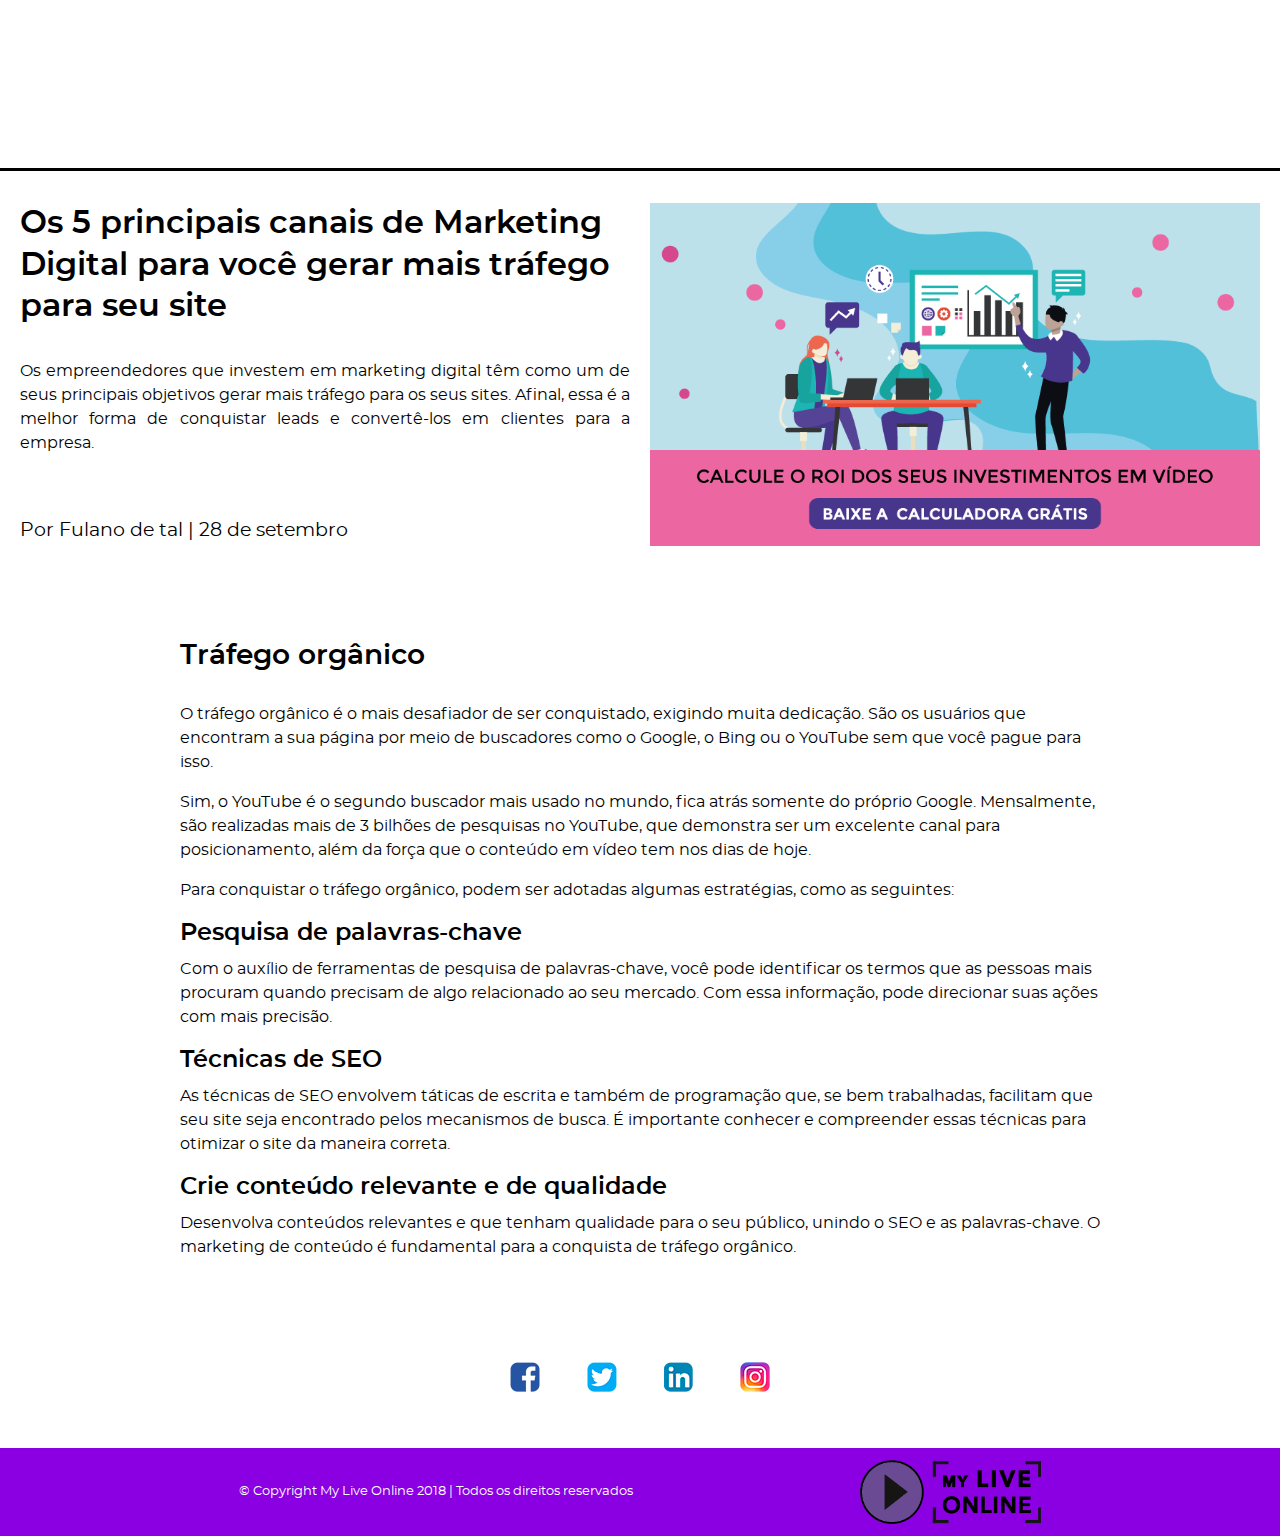
<file: post.html>
<!DOCTYPE html>
<html lang="pt-br">

<head>
  <meta charset="UTF-8">
  <meta name="viewport" content="width=device-width, initial-scale=1.0">
  <meta http-equiv="X-UA-Compatible" content="ie=edge">
  <title>Post do blog</title>
  <link rel="stylesheet" href="css/style.css">
  <link rel="shortcut icon" type="image/png" href="img/favicon.png">
<meta name="theme-color" content="#8a00e2">

  <!-- Facebook Pixel Code -->
  <script>

    !function(f,b,e,v,n,t,s)
    
    {if(f.fbq)return;n=f.fbq=function(){n.callMethod?
    
    n.callMethod.apply(n,arguments):n.queue.push(arguments)};
    
    if(!f._fbq)f._fbq=n;n.push=n;n.loaded=!0;n.version='2.0';
    
    n.queue=[];t=b.createElement(e);t.async=!0;
    
    t.src=v;s=b.getElementsByTagName(e)[0];
    
    s.parentNode.insertBefore(t,s)}(window,document,'script',
    
    'https://connect.facebook.net/en_US/fbevents.js');
    
    
    fbq('init', '306272146853650'); 
    
    fbq('track', 'PageView');
    
  </script>
  <noscript>
    
    <img height="1" width="1" 
    
    src="https://www.facebook.com/tr?id=306272146853650&ev=PageView
    
    &noscript=1"/>
    
  </noscript>
  <!-- End Facebook Pixel Code -->

</head>

<body>
  <header class="header">
    <div class="container">
      <div class="header-content">
          <div class="area-logo">
              <h1>
                <a href="http://myliveonline.com.br/"><svg id="logo" class="logo" xmlns="http://www.w3.org/2000/svg" viewBox="0 0 563.23 197.77">
                  <title>My Live Online</title>
                  <g id="purple-circle">
                    <circle cx="98.89" cy="98.89" r="95.89" fill="#fff" stroke="#222220" stroke-miterlimit="10" stroke-width="6"/>
                    <polygon points="77.08 44.18 147.69 98.15 77.08 153.59 77.08 44.18" fill="#fff" stroke="#222220" stroke-miterlimit="10"/>
                  </g>
                  <g id="text">
                    <path id="letra-m" d="M259.44,49.14h8.94l8.35,22.91h.14l8.26-22.91h9V81.39h-5.67V55.47h-.09l-9.77,25.92h-4L265,55.47h-.09V81.39h-5.44Z" fill="#222220" stroke="#222220" stroke-miterlimit="10" stroke-width="4"/>
                    <path id="letra-y" d="M315.78,67.41,303.7,49.14h7l8.09,13.58L327,49.14h6.63L321.5,67.41v14h-5.72Z" fill="#222220" stroke="#222220" stroke-miterlimit="10" stroke-width="4"/>
                    <path id="letra-l-1" class="letra-l" d="M368.21,33.54h8.49V73.82H397v7.57H368.21Z" fill="#222220" stroke="#222220" stroke-miterlimit="10" stroke-width="4"/>
                    <path id="letra-i-1" class="letra-i" d="M412.74,33.54h8.49V81.39h-8.49Z" fill="#222220" stroke="#222220" stroke-miterlimit="10" stroke-width="4"/>
                    <path id="letra-v" d="M435.92,33.54h9.49l13.14,36.83h.27l13.27-36.83h9.16L462.12,81.39h-7.34Z" fill="#222220" stroke="#222220" stroke-miterlimit="10" stroke-width="4"/>
                    <path id="letra-e-1" class="letra-e" d="M495.94,33.54h31.6V41H504.43V53.14h21.89V60.3H504.43V73.82h24.32v7.57H495.94Z" fill="#222220" stroke="#222220" stroke-miterlimit="10" stroke-width="4"/>
                    <path id="letra-o" d="M309.79,138.51a26.32,26.32,0,0,1-1.92,10.17,24.14,24.14,0,0,1-5.29,8,23.79,23.79,0,0,1-8,5.2,28.27,28.27,0,0,1-20.17,0,23.33,23.33,0,0,1-13.24-13.18,28.5,28.5,0,0,1,0-20.41,23,23,0,0,1,5.25-7.91,24,24,0,0,1,8-5.11,28.85,28.85,0,0,1,20.17,0,23.88,23.88,0,0,1,8,5.11,23.24,23.24,0,0,1,5.29,7.91A26.46,26.46,0,0,1,309.79,138.51Zm-7.21,0a21.41,21.41,0,0,0-1.28-7.41,18.62,18.62,0,0,0-3.64-6.11,16.93,16.93,0,0,0-5.69-4.16,19.16,19.16,0,0,0-15,0,16.48,16.48,0,0,0-5.65,4.16,19.08,19.08,0,0,0-3.61,6.11,21.41,21.41,0,0,0-1.28,7.41,21.8,21.8,0,0,0,1.28,7.5,18.43,18.43,0,0,0,3.64,6.12,16.93,16.93,0,0,0,5.66,4.08,17.71,17.71,0,0,0,7.41,1.49,18.2,18.2,0,0,0,7.48-1.49,16.78,16.78,0,0,0,5.72-4.08A18.26,18.26,0,0,0,301.3,146,21.8,21.8,0,0,0,302.58,138.51Z" fill="#222220" stroke="#222220" stroke-miterlimit="10" stroke-width="4"/>
                    <path id="letra-n-1" class="letra-n" d="M357,152.9h.14V114.65h6.67V162.5H355.4l-25.2-39.07h-.13V162.5H323.4V114.65h8.69Z" fill="#222220" stroke="#222220" stroke-miterlimit="10" stroke-width="4"/>
                    <path id="letra-l-2" class="letra-l" d="M386.59,156.55h21.29v5.95h-28V114.65h6.67Z" fill="#222220" stroke="#222220" stroke-miterlimit="10" stroke-width="4"/>
                    <path id="letra-i-2" class="letra-i" d="M425.53,162.5h-6.67V114.65h6.67Z" fill="#222220" stroke="#222220" stroke-miterlimit="10" stroke-width="4"/>
                    <path id="letra-n-2" class="letra-n" d="M475.25,152.9h.13V114.65h6.67V162.5h-8.42l-25.2-39.07h-.13V162.5h-6.67V114.65h8.69Z" fill="#222220" stroke="#222220" stroke-miterlimit="10" stroke-width="4"/>
                    <path id="letra-e-2" class="letra-e" d="M504.82,156.55h24.93v5.95h-31.6V114.65h30.59v5.88H504.82v14.33h22.5v5.74h-22.5Z" fill="#222220" stroke="#222220" stroke-miterlimit="10" stroke-width="4"/>
                  </g>
                  <g id="corners">
                    <rect x="226.74" y="3" width="8.82" height="48.24" fill="#181713"/>
                    <rect x="246.68" y="-16.71" width="8.82" height="48.24" transform="translate(243.68 258.49) rotate(-90)" fill="#181713"/>
                    <rect x="534.7" y="-16.6" width="8.82" height="48.24" transform="translate(546.63 -531.59) rotate(90)" fill="#181713"/>
                    <rect x="554.41" y="3.34" width="8.82" height="48.24" fill="#181713"/>
                    <rect x="554.36" y="146.76" width="8.82" height="48.24" transform="translate(1117.54 341.76) rotate(180)" fill="#181713"/>
                    <rect x="534.42" y="166.47" width="8.82" height="48.24" transform="translate(729.42 -348.24) rotate(90)" fill="#181713"/>
                    <rect x="246.45" y="166.47" width="8.82" height="48.24" transform="translate(60.27 441.45) rotate(-90)" fill="#181713"/>
                    <rect x="226.74" y="146.54" width="8.82" height="48.24" transform="translate(462.3 341.31) rotate(180)" fill="#181713"/>
                  </g>
                </svg>

                <span class="alt-logo">MyLiveOnline</span>
                </a>
              </h1>
          </div>

      </div>
    </div>
  </header>

  <main class="main">
    <div class="container">
      <div class="area-destaque">
        <div class="area-destaque--texto">
          <h1 class="titulo">Os 5 principais canais de Marketing Digital para você gerar mais tráfego para seu site</h1>
          <p>Os empreendedores que investem em marketing digital têm como um de seus principais objetivos gerar mais
            tráfego para os seus sites. Afinal, essa é a melhor forma de conquistar leads e convertê-los em clientes
            para a empresa.</p>
          <p class="metadata">Por Fulano de tal | 28 de setembro</p>
        </div>

        <img class="area-destaque--img" src="img/img-planilha_853x479.png"
          alt="Descrição da imagem">
      </div>

      <div class="area-conteudo">
        <h2>Tráfego orgânico</h2>
        <p>O tráfego orgânico é o mais desafiador de ser conquistado, exigindo muita dedicação. São os usuários que
          encontram a sua página por meio de buscadores como o Google, o Bing ou o YouTube sem que você pague para
          isso.</p>
        <p>Sim, o YouTube é o segundo buscador mais usado no mundo, fica atrás somente do próprio Google. Mensalmente,
          são realizadas mais de 3 bilhões de pesquisas no YouTube, que demonstra ser um excelente canal para
          posicionamento, além da força que
          o conteúdo em vídeo tem nos dias de hoje.</p>
        <p>Para conquistar o tráfego orgânico, podem ser adotadas algumas estratégias, como as seguintes:</p>
        <h3>Pesquisa de palavras-chave</h3>
        <p>Com o auxílio de ferramentas de pesquisa de palavras-chave, você pode identificar os termos que as pessoas
          mais procuram quando precisam de algo relacionado ao seu mercado. Com essa informação, pode direcionar suas
          ações com mais precisão.</p>
        <h3>Técnicas de SEO</h3>
        <p>As técnicas de SEO envolvem táticas de escrita e também de programação que, se bem trabalhadas, facilitam
          que seu site seja encontrado pelos mecanismos de busca. É importante conhecer e compreender essas técnicas
          para otimizar o site da maneira
          correta.
        </p>
        <h3>Crie conteúdo relevante e de qualidade</h3>
        <p>Desenvolva conteúdos relevantes e que tenham qualidade para o seu público, unindo o SEO e as palavras-chave.
          O marketing de conteúdo é fundamental para a conquista de tráfego orgânico.</p>
      </div>

    </div>

  </main>

  <footer class="footer">
    <div class="container">

      <section class="footer-content">

        <div class="footer--social">
          <a href="https://www.facebook.com/myliveonline.oficial" title="Curta nossa página do Facebook" target="_blank"><img
              src="img/facebook-icon.png" alt="Ícone do Facebook"></a>
          <a href="" title="Nos siga no Twitter" target="_blank"><img src="img/twitter-icon.png" alt="Ícone do Twitter"></a>
          <a href="" title="Nos siga no LinkedIn" target="_blank"><img src="img/linkedin-icon.png" alt="Ícone do LinkedIn"></a>
          <a href="https://www.instagram.com/myliveonline/" title="Nos siga no Instagram" target="_blank"><img src="img/instagram-icon.png"
              alt="Ícone do Instagram"></a>
        </div>
      </section>
    </div>
    <div class="copyright">
      <p>&copy; Copyright My Live Online 2018 | Todos os direitos reservados</p>

      <img class="logo" src="img/logo-mylive.png" alt="Logo do MyLiveOnline">

    </div>
  </footer>

</body>
<!--- -->
</html>
</file>
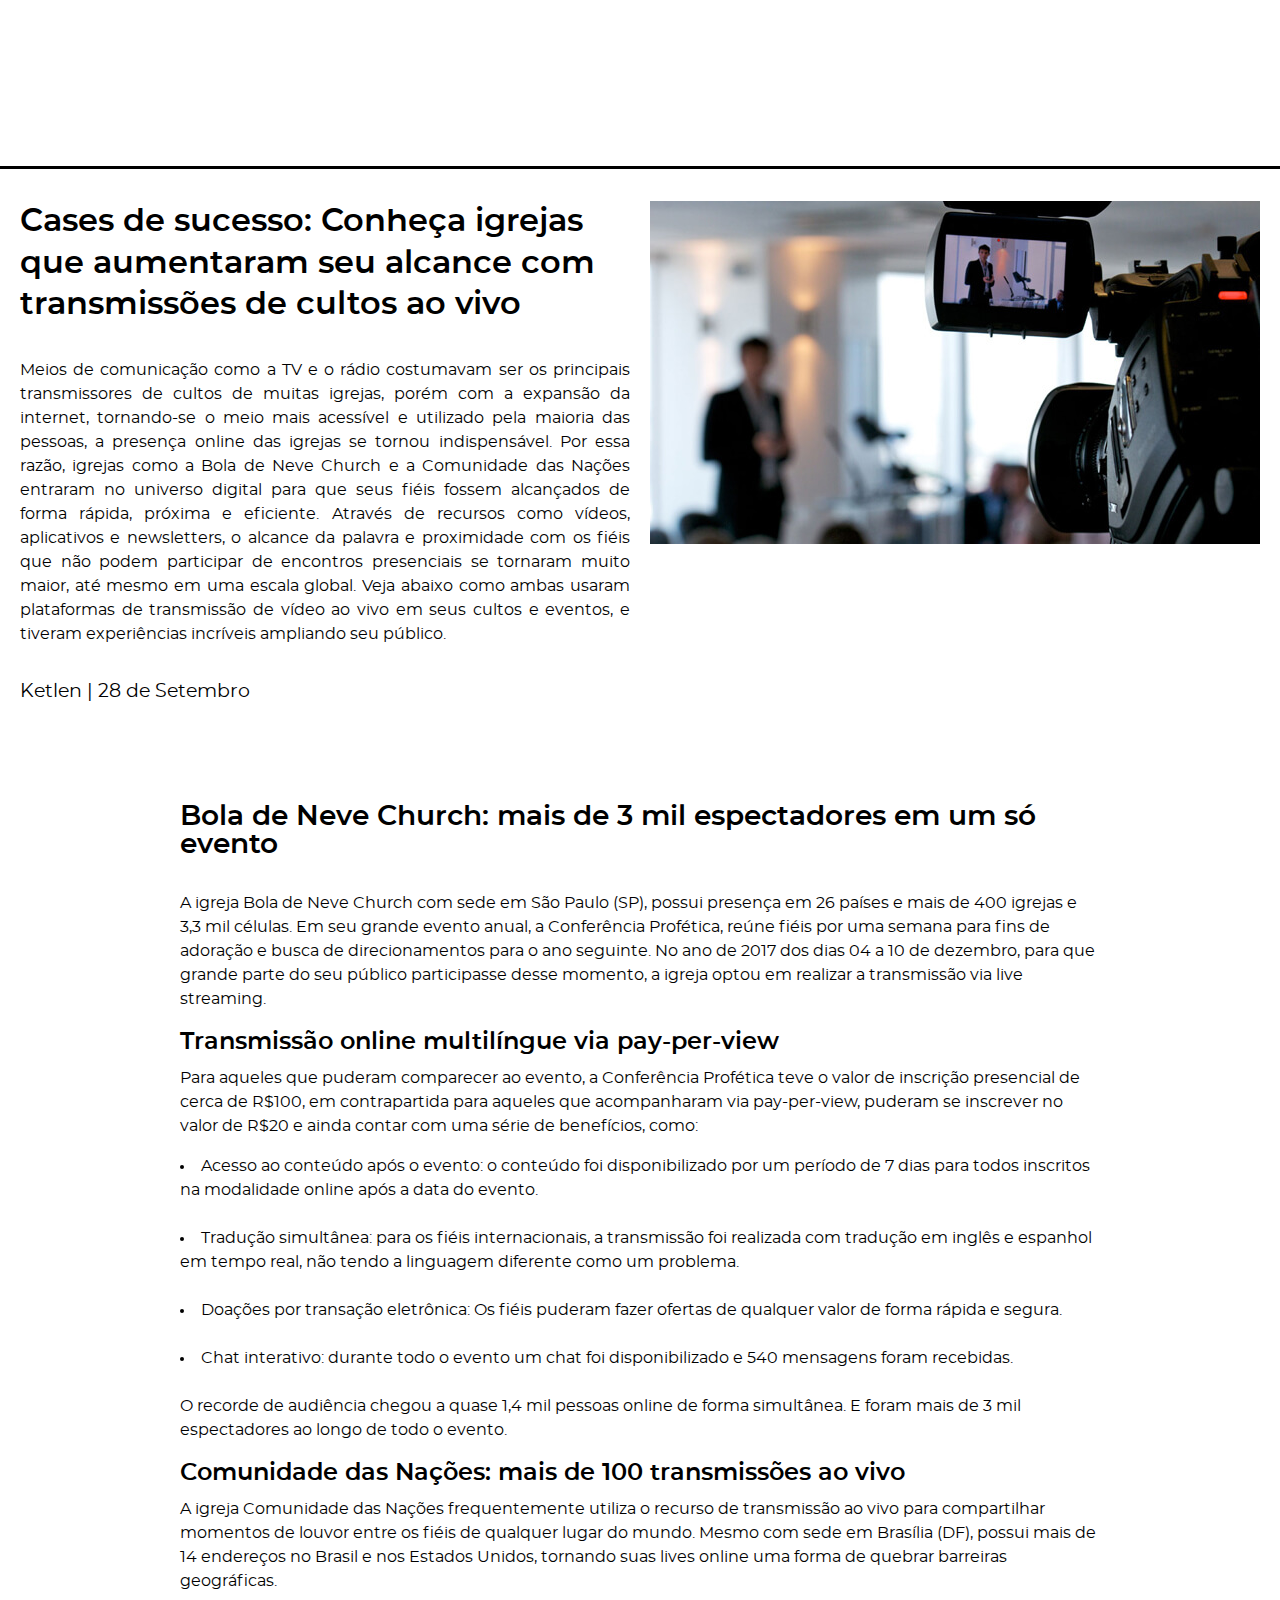
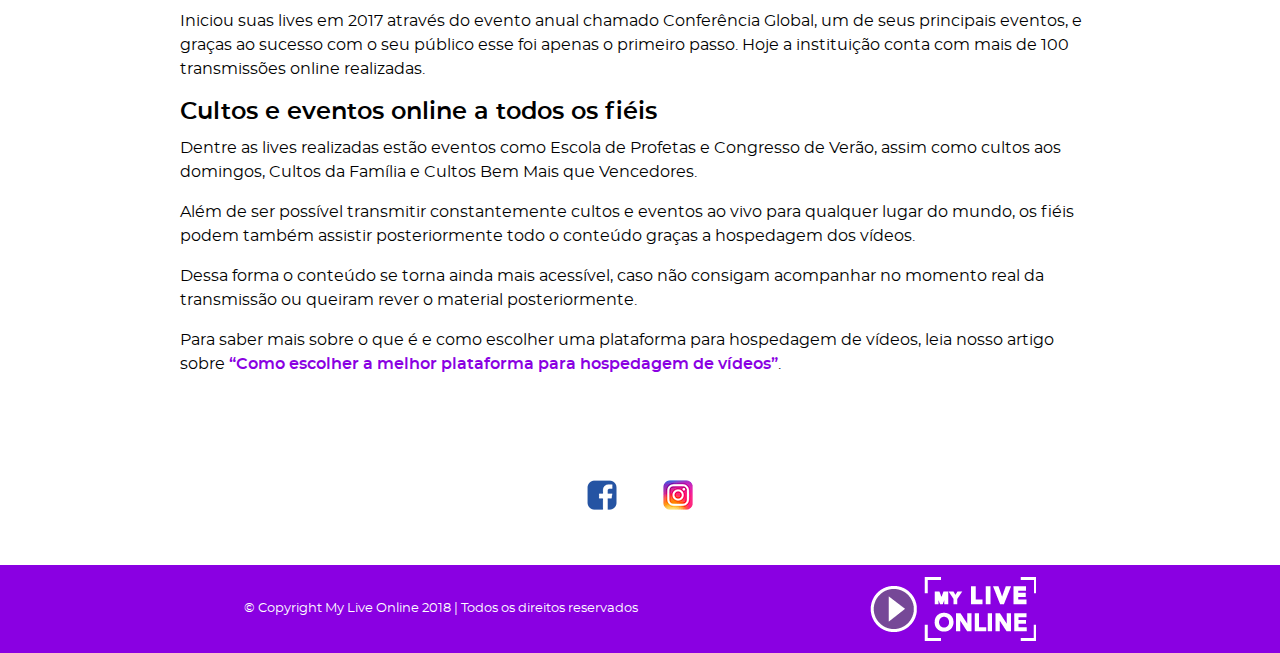
<file: post2.html>
<!DOCTYPE html>
<html lang="pt-br">

<head>
    <meta charset="UTF-8">
    <meta name="viewport" content="width=device-width, initial-scale=1.0">
    <meta http-equiv="X-UA-Compatible" content="ie=edge">
    <title>Cases de sucesso: Conheça igrejas que aumentaram seu alcance com transmissões de cultos ao vivo | MyLiveOnline</title>
    <link rel="stylesheet" href="css/style.css">
    <link rel="shortcut icon" type="image/png" href="img/favicon.png">
    <meta name="theme-color" content="#8a00e2">

    <meta property="og:url" content="http://myliveonline.com.br/post2.html" />
    <meta property="og:type" content="article" />
    <meta property="og:title" content="Cases de sucesso: Conheça igrejas que aumentaram seu alcance com transmissões de cultos ao vivo" />
    <meta property="og:description" content="Meios de comunicação como a TV e o rádio costumavam ser os principais transmissores de cultos de muitas igrejas, porém com a expansão da internet, tornando-se o meio mais acessível e utilizado pela maioria das pessoas, a presença online das igrejas se tornou indispensável." />
    <meta property="og:image" content="http://myliveonline.com.br/img/post2.jpg" />
    <meta property="og:locale" content="pt_BR" />

    <!-- Facebook Pixel Code -->
    <script>
        !function(f,b,e,v,n,t,s)
        {if(f.fbq)return;n=f.fbq=function(){n.callMethod?
        n.callMethod.apply(n,arguments):n.queue.push(arguments)};
        if(!f._fbq)f._fbq=n;n.push=n;n.loaded=!0;n.version='2.0';
        n.queue=[];t=b.createElement(e);t.async=!0;
        t.src=v;s=b.getElementsByTagName(e)[0];
        s.parentNode.insertBefore(t,s)}(window,document,'script',
        'https://connect.facebook.net/en_US/fbevents.js');
        fbq('init', '306272146853650');
        fbq('track', 'PageView');
    </script>
    <noscript>
        <img height="1" width="1"
        src="https://www.facebook.com/tr?id=306272146853650&ev=PageView
        &noscript=1"/>
    </noscript>
    <!-- End Facebook Pixel Code -->
</head>

<body>
    <header class="header">
        <div class="container">
            <div class="header-content">
                    <div class="area-logo">
                            <h2>
                              <a href="http://myliveonline.com.br/">
                                <svg id="logo" class="logo" xmlns="http://www.w3.org/2000/svg" viewBox="0 0 563.23 197.77">
                                <title>My Live Online</title>
                                <g id="purple-circle">
                                  <circle cx="98.89" cy="98.89" r="95.89" fill="#fff" stroke="#222220" stroke-miterlimit="10" stroke-width="6"/>
                                  <polygon points="77.08 44.18 147.69 98.15 77.08 153.59 77.08 44.18" fill="#fff" stroke="#222220" stroke-miterlimit="10"/>
                                </g>
                                <g id="text">
                                  <path id="letra-m" d="M259.44,49.14h8.94l8.35,22.91h.14l8.26-22.91h9V81.39h-5.67V55.47h-.09l-9.77,25.92h-4L265,55.47h-.09V81.39h-5.44Z" fill="#222220" stroke="#222220" stroke-miterlimit="10" stroke-width="4"/>
                                  <path id="letra-y" d="M315.78,67.41,303.7,49.14h7l8.09,13.58L327,49.14h6.63L321.5,67.41v14h-5.72Z" fill="#222220" stroke="#222220" stroke-miterlimit="10" stroke-width="4"/>
                                  <path id="letra-l-1" class="letra-l" d="M368.21,33.54h8.49V73.82H397v7.57H368.21Z" fill="#222220" stroke="#222220" stroke-miterlimit="10" stroke-width="4"/>
                                  <path id="letra-i-1" class="letra-i" d="M412.74,33.54h8.49V81.39h-8.49Z" fill="#222220" stroke="#222220" stroke-miterlimit="10" stroke-width="4"/>
                                  <path id="letra-v" d="M435.92,33.54h9.49l13.14,36.83h.27l13.27-36.83h9.16L462.12,81.39h-7.34Z" fill="#222220" stroke="#222220" stroke-miterlimit="10" stroke-width="4"/>
                                  <path id="letra-e-1" class="letra-e" d="M495.94,33.54h31.6V41H504.43V53.14h21.89V60.3H504.43V73.82h24.32v7.57H495.94Z" fill="#222220" stroke="#222220" stroke-miterlimit="10" stroke-width="4"/>
                                  <path id="letra-o" d="M309.79,138.51a26.32,26.32,0,0,1-1.92,10.17,24.14,24.14,0,0,1-5.29,8,23.79,23.79,0,0,1-8,5.2,28.27,28.27,0,0,1-20.17,0,23.33,23.33,0,0,1-13.24-13.18,28.5,28.5,0,0,1,0-20.41,23,23,0,0,1,5.25-7.91,24,24,0,0,1,8-5.11,28.85,28.85,0,0,1,20.17,0,23.88,23.88,0,0,1,8,5.11,23.24,23.24,0,0,1,5.29,7.91A26.46,26.46,0,0,1,309.79,138.51Zm-7.21,0a21.41,21.41,0,0,0-1.28-7.41,18.62,18.62,0,0,0-3.64-6.11,16.93,16.93,0,0,0-5.69-4.16,19.16,19.16,0,0,0-15,0,16.48,16.48,0,0,0-5.65,4.16,19.08,19.08,0,0,0-3.61,6.11,21.41,21.41,0,0,0-1.28,7.41,21.8,21.8,0,0,0,1.28,7.5,18.43,18.43,0,0,0,3.64,6.12,16.93,16.93,0,0,0,5.66,4.08,17.71,17.71,0,0,0,7.41,1.49,18.2,18.2,0,0,0,7.48-1.49,16.78,16.78,0,0,0,5.72-4.08A18.26,18.26,0,0,0,301.3,146,21.8,21.8,0,0,0,302.58,138.51Z" fill="#222220" stroke="#222220" stroke-miterlimit="10" stroke-width="4"/>
                                  <path id="letra-n-1" class="letra-n" d="M357,152.9h.14V114.65h6.67V162.5H355.4l-25.2-39.07h-.13V162.5H323.4V114.65h8.69Z" fill="#222220" stroke="#222220" stroke-miterlimit="10" stroke-width="4"/>
                                  <path id="letra-l-2" class="letra-l" d="M386.59,156.55h21.29v5.95h-28V114.65h6.67Z" fill="#222220" stroke="#222220" stroke-miterlimit="10" stroke-width="4"/>
                                  <path id="letra-i-2" class="letra-i" d="M425.53,162.5h-6.67V114.65h6.67Z" fill="#222220" stroke="#222220" stroke-miterlimit="10" stroke-width="4"/>
                                  <path id="letra-n-2" class="letra-n" d="M475.25,152.9h.13V114.65h6.67V162.5h-8.42l-25.2-39.07h-.13V162.5h-6.67V114.65h8.69Z" fill="#222220" stroke="#222220" stroke-miterlimit="10" stroke-width="4"/>
                                  <path id="letra-e-2" class="letra-e" d="M504.82,156.55h24.93v5.95h-31.6V114.65h30.59v5.88H504.82v14.33h22.5v5.74h-22.5Z" fill="#222220" stroke="#222220" stroke-miterlimit="10" stroke-width="4"/>
                                </g>
                                <g id="corners">
                                  <rect x="226.74" y="3" width="8.82" height="48.24" fill="#181713"/>
                                  <rect x="246.68" y="-16.71" width="8.82" height="48.24" transform="translate(243.68 258.49) rotate(-90)" fill="#181713"/>
                                  <rect x="534.7" y="-16.6" width="8.82" height="48.24" transform="translate(546.63 -531.59) rotate(90)" fill="#181713"/>
                                  <rect x="554.41" y="3.34" width="8.82" height="48.24" fill="#181713"/>
                                  <rect x="554.36" y="146.76" width="8.82" height="48.24" transform="translate(1117.54 341.76) rotate(180)" fill="#181713"/>
                                  <rect x="534.42" y="166.47" width="8.82" height="48.24" transform="translate(729.42 -348.24) rotate(90)" fill="#181713"/>
                                  <rect x="246.45" y="166.47" width="8.82" height="48.24" transform="translate(60.27 441.45) rotate(-90)" fill="#181713"/>
                                  <rect x="226.74" y="146.54" width="8.82" height="48.24" transform="translate(462.3 341.31) rotate(180)" fill="#181713"/>
                                </g>
                              </svg>

                              <span class="alt-logo">MyLiveOnline</span>
                              </a>
                            </h2>
                    </div>
            </div>
        </div>
    </header>

    <main class="main">
        <div class="container">
            <div class="area-destaque">
                <div class="area-destaque--texto">
                    <h1 class="titulo">Cases de sucesso: Conheça igrejas que aumentaram seu alcance com transmissões de
                        cultos ao vivo</h1><br>

                    <p>Meios de comunicação como a TV e o rádio costumavam ser os principais transmissores de cultos de
                        muitas igrejas, porém com a expansão da internet, tornando-se o meio mais acessível e utilizado
                        pela maioria das pessoas, a presença online das igrejas se tornou indispensável.

                        Por essa razão, igrejas como a Bola de Neve Church e a Comunidade das Nações entraram no
                        universo digital para que seus fiéis fossem alcançados de forma rápida, próxima e eficiente.
                        Através de recursos como vídeos, aplicativos e newsletters, o alcance da palavra e proximidade
                        com os fiéis que não podem participar de encontros presenciais se tornaram muito maior, até
                        mesmo em uma escala global.

                        Veja abaixo como ambas usaram plataformas de transmissão de vídeo ao vivo em seus cultos e
                        eventos, e tiveram experiências incríveis ampliando seu público.
                    </p>
                    <p class="metadata">Ketlen | 28 de Setembro</p>
                </div>

                <img class="area-destaque--img" src="img/post22.jpg"
                    alt="Descrição da imagem">
            </div>

            <div class="area-conteudo">
                <h2>Bola de Neve Church: mais de 3 mil espectadores em um só evento</h2>
                <p>A igreja Bola de Neve Church com sede em São Paulo (SP), possui presença em 26 países e mais de 400
                    igrejas e 3,3 mil células. Em seu grande evento anual, a Conferência Profética, reúne fiéis por uma
                    semana para fins de adoração e busca de direcionamentos para o ano seguinte. No ano de 2017 dos
                    dias 04 a 10 de dezembro, para que grande parte do seu público participasse desse momento, a igreja
                    optou em realizar a transmissão via live streaming.</p>

                <h3>Transmissão online multilíngue via pay-per-view</h3>
                <p>Para aqueles que puderam comparecer ao evento, a Conferência Profética teve o valor de inscrição
                    presencial de cerca de R$100, em contrapartida para aqueles que acompanharam via pay-per-view,
                    puderam se inscrever no valor de R$20 e ainda contar com uma série de benefícios, como:</p>
                <ul>
                    <li>Acesso ao conteúdo após o evento: o conteúdo foi disponibilizado por um período de 7 dias para
                        todos inscritos na modalidade online após a data do evento.</li><br>

                    <li>Tradução simultânea: para os fiéis internacionais, a transmissão foi realizada com tradução em
                        inglês e espanhol em tempo real, não tendo a linguagem diferente como um problema.</li><br>

                    <li>Doações por transação eletrônica: Os fiéis puderam fazer ofertas de qualquer valor de forma
                        rápida e segura.</li><br>

                    <li>Chat interativo: durante todo o evento um chat foi disponibilizado e 540 mensagens foram
                        recebidas.</li><br>

                    <p>O recorde de audiência chegou a quase 1,4 mil pessoas online de forma simultânea. E foram mais
                        de 3 mil espectadores ao longo de todo o evento.</p>
                </ul>



                <h3>Comunidade das Nações: mais de 100 transmissões ao vivo</h3>

                <p>A igreja Comunidade das Nações frequentemente utiliza o recurso de transmissão ao vivo para
                    compartilhar momentos de louvor entre os fiéis de qualquer lugar do mundo. Mesmo com sede em
                    Brasília (DF), possui mais de 14 endereços no Brasil e nos Estados Unidos, tornando suas lives
                    online uma forma de quebrar barreiras geográficas.</p>

                <p>Iniciou suas lives em 2017 através do evento anual chamado Conferência Global, um de seus principais
                    eventos, e graças ao sucesso com o seu público esse foi apenas o primeiro passo. Hoje a instituição
                    conta com mais de 100 transmissões online realizadas.
                </p>

                <h3>Cultos e eventos online a todos os fiéis</h3>

                <p>Dentre as lives realizadas estão eventos como Escola de Profetas e Congresso de Verão, assim como
                    cultos aos domingos, Cultos da Família e Cultos Bem Mais que Vencedores.
                </p>

                <p>Além de ser possível transmitir constantemente cultos e eventos ao vivo para qualquer lugar do mundo, os fiéis podem também assistir posteriormente todo o conteúdo graças a hospedagem dos vídeos.</p>

                <p>Dessa forma o conteúdo se torna ainda mais acessível, caso não consigam acompanhar no momento real da transmissão ou queiram rever o material posteriormente.</p>

                <p>Para saber mais sobre o que é e como escolher uma plataforma para hospedagem de vídeos, leia nosso artigo sobre <a href="aprenda-como-calcular-o-ROI-dos-seus-vídeos-com-a-calculadora-my-live-online.html">“Como escolher a melhor plataforma para hospedagem de vídeos”</a>.</p>

            </div>

        </div>

    </main>

    <footer class="footer">
      <div class="container">

        <section class="footer-content">

          <div class="footer--social">
            <a href="https://www.facebook.com/myliveonline.oficial" title="Curta nossa página do Facebook" target="_blank"><img
                src="img/facebook-icon.png" alt="Ícone do Facebook"></a>
            <a href="https://www.instagram.com/myliveonline/" title="Nos siga no Instagram" target="_blank"><img src="img/instagram-icon.png"
                alt="Ícone do Instagram"></a>
          </div>
        </section>
      </div>
      <div class="copyright">
        <p>&copy; Copyright My Live Online 2018 | Todos os direitos reservados</p>

        <img class="logo" src="img/logo-mylive-branco.png" alt="Logo do MyLiveOnline">

      </div>
    </footer>

</body>

</html>
</file>
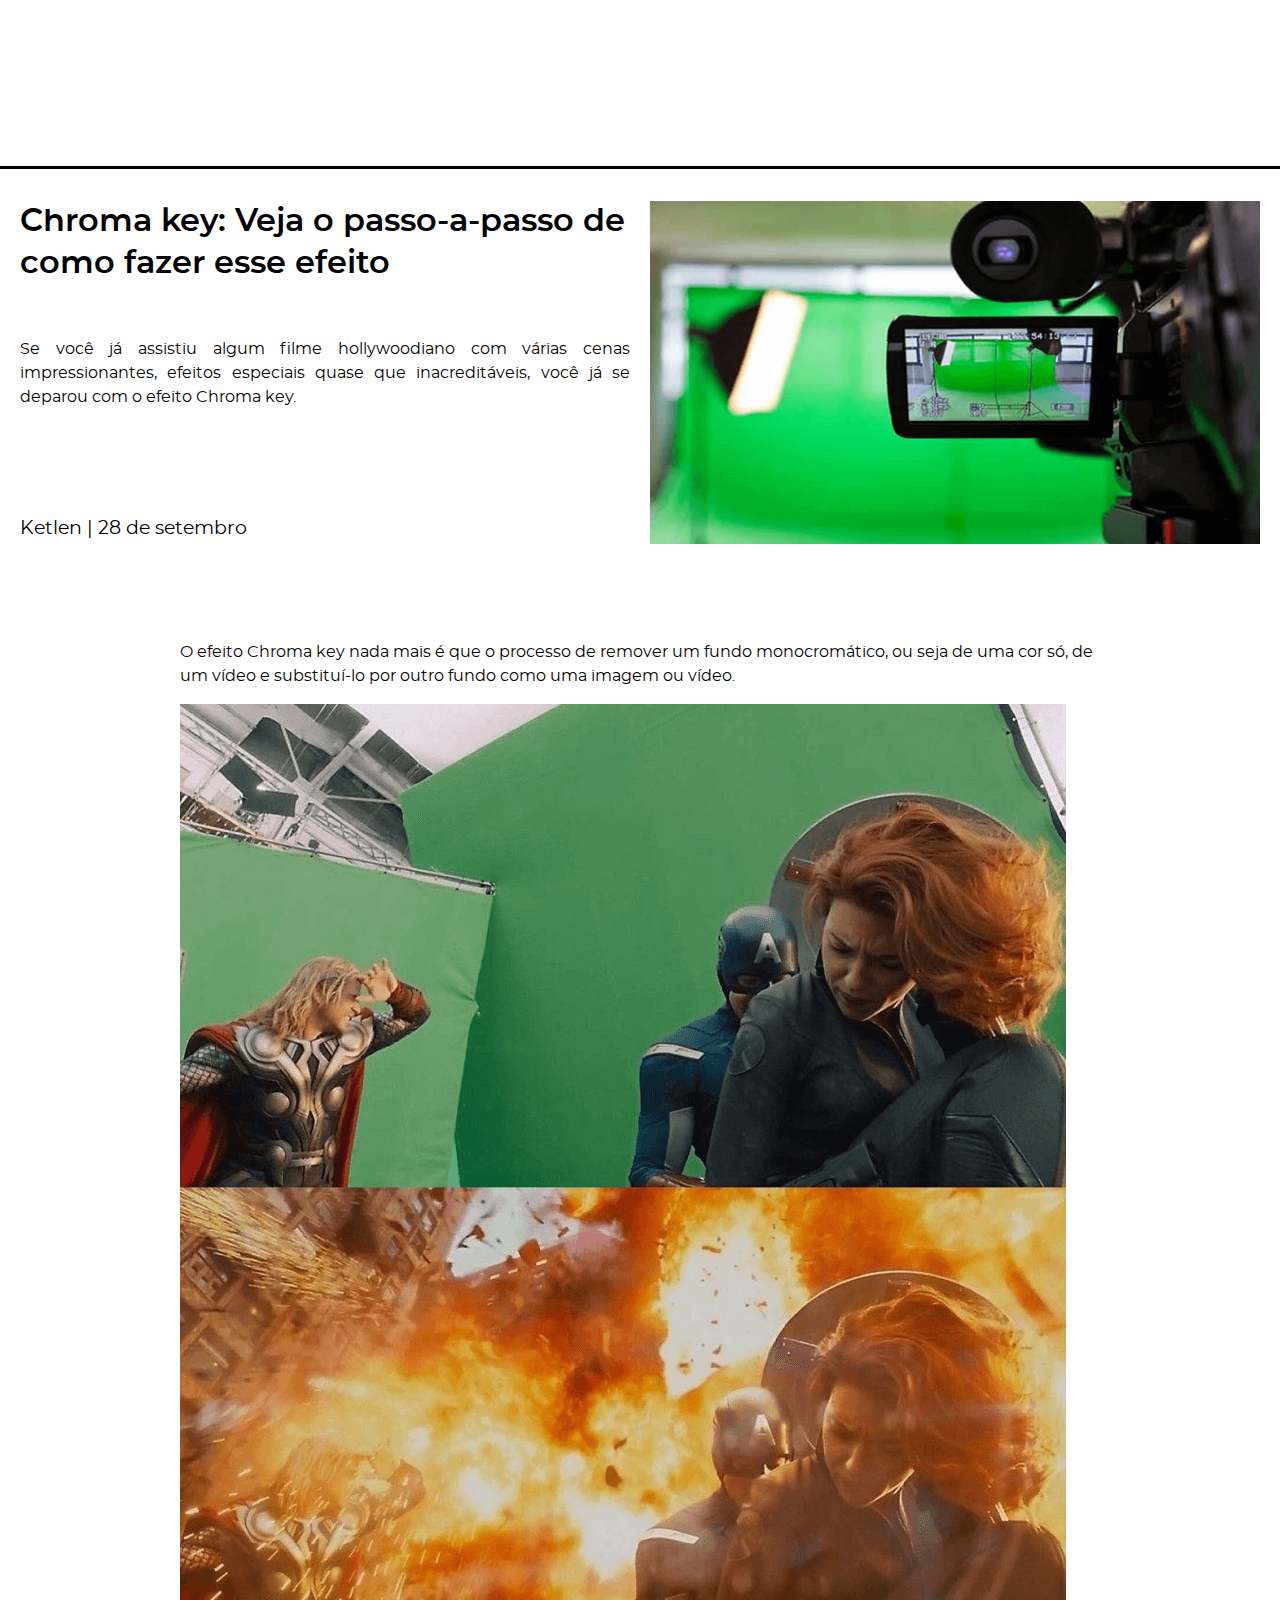
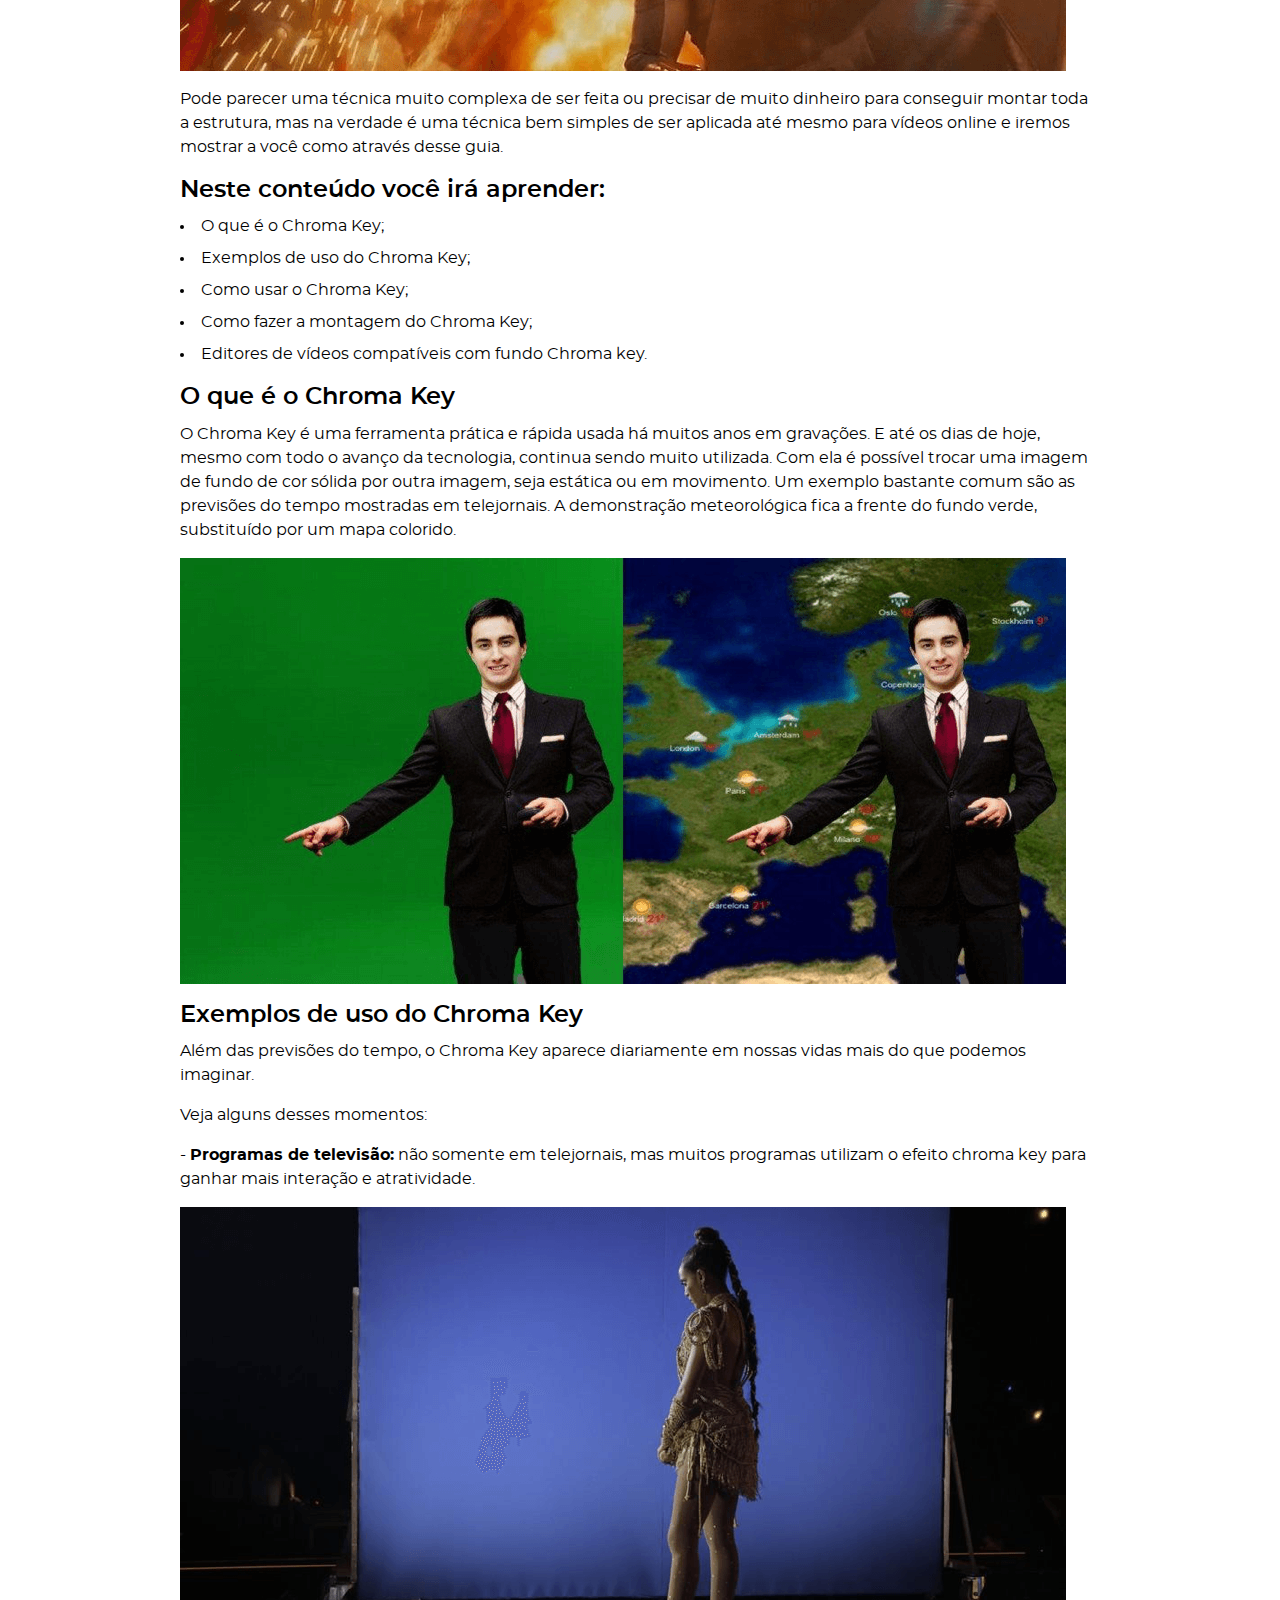
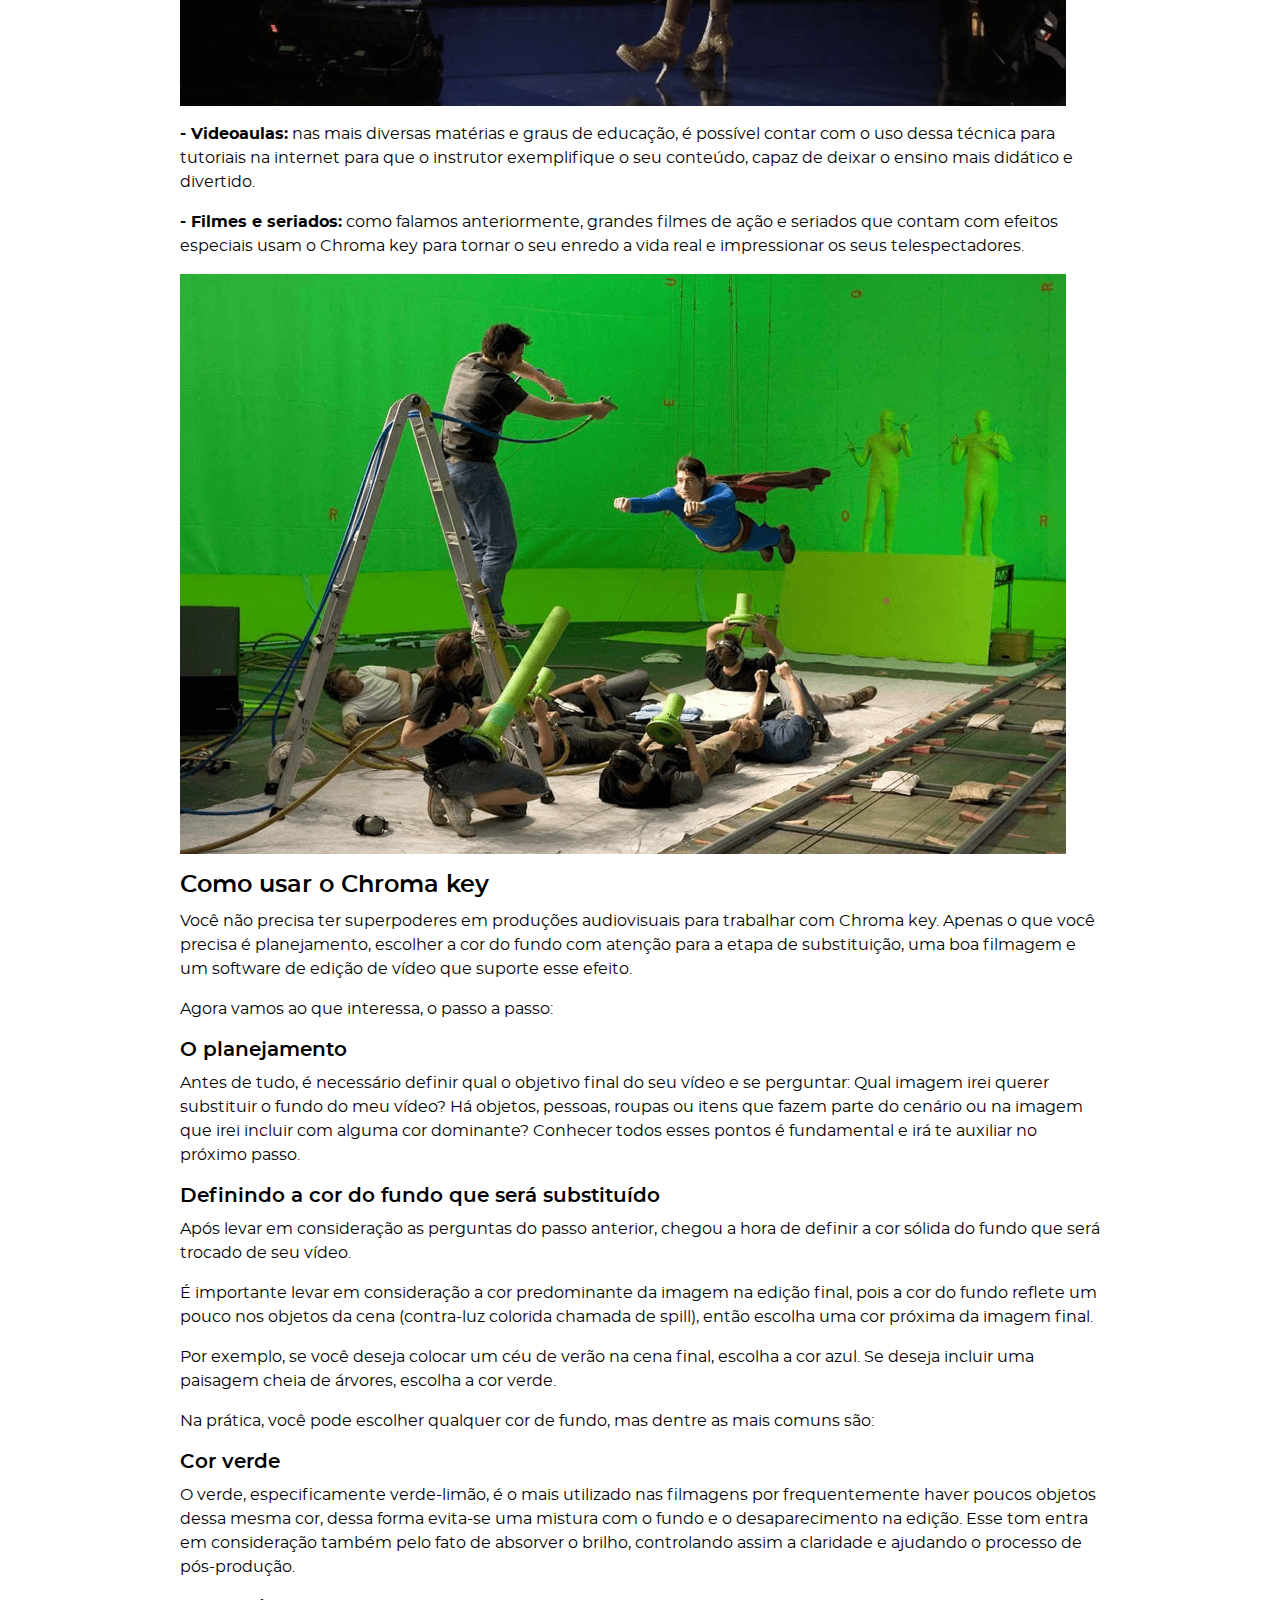
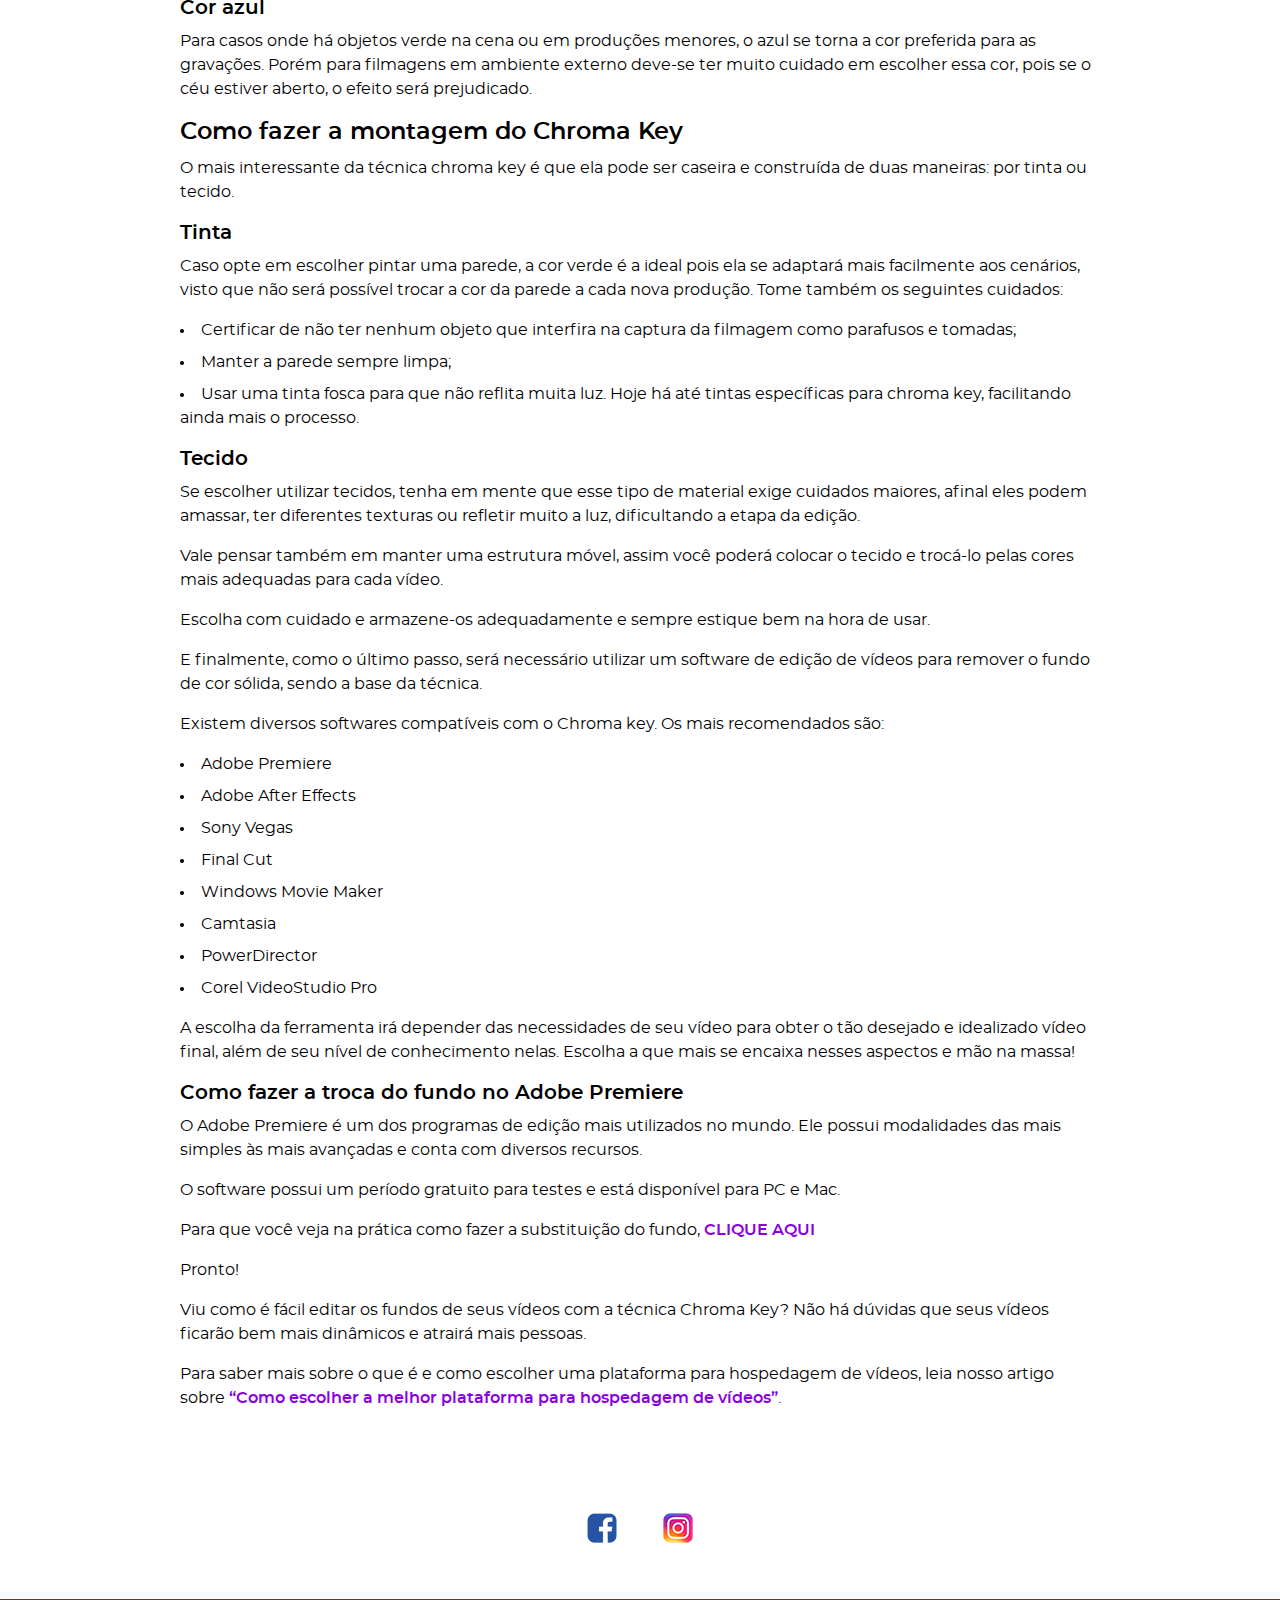
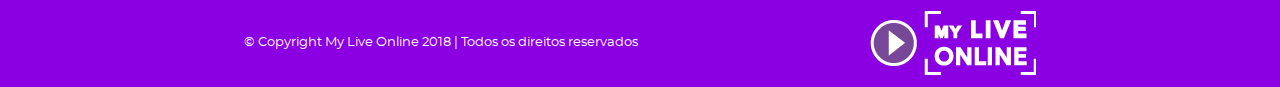
<file: post3.html>
<!DOCTYPE html>
<html lang="pt-br">

<head>
    <meta charset="UTF-8">
    <meta name="viewport" content="width=device-width, initial-scale=1.0">
    <meta http-equiv="X-UA-Compatible" content="ie=edge">
    <title>Chroma key: Veja o passo-a-passo de como fazer esse efeito | MyLiveOnline</title>
    <link rel="stylesheet" href="css/style.css">
    <link rel="shortcut icon" type="image/png" href="img/favicon.png">
    <meta name="theme-color" content="#8a00e2">
    <meta property="og:url" content="http://myliveonline.com.br/post3.html" />
    <meta property="og:type" content="article" />
    <meta property="og:title" content="Chroma key: Veja o passo-a-passo de como fazer esse efeito" />
    <meta property="og:description" content="Se você já assistiu algum filme hollywoodiano com várias cenas impressionantes, efeitos especiais quase que inacreditáveis, você já se deparou com o efeito Chroma key." />
    <meta property="og:image" content="http://myliveonline.com.br/img/post3.png" />
    <meta property="og:locale" content="pt_BR" />

    <!-- Facebook Pixel Code -->
    <script>
        !function(f,b,e,v,n,t,s)
        {if(f.fbq)return;n=f.fbq=function(){n.callMethod?
        n.callMethod.apply(n,arguments):n.queue.push(arguments)};
        if(!f._fbq)f._fbq=n;n.push=n;n.loaded=!0;n.version='2.0';
        n.queue=[];t=b.createElement(e);t.async=!0;
        t.src=v;s=b.getElementsByTagName(e)[0];
        s.parentNode.insertBefore(t,s)}(window,document,'script',
        'https://connect.facebook.net/en_US/fbevents.js');
        fbq('init', '306272146853650');
        fbq('track', 'PageView');
    </script>
    <noscript>
        <img height="1" width="1"
        src="https://www.facebook.com/tr?id=306272146853650&ev=PageView
        &noscript=1"/>
    </noscript>
    <!-- End Facebook Pixel Code -->
</head>

<body>
    <header class="header">
        <div class="container">
            <div class="header-content">
                    <div class="area-logo">
                            <h2>
                              <a href="http://myliveonline.com.br/"><svg id="logo" class="logo" xmlns="http://www.w3.org/2000/svg" viewBox="0 0 563.23 197.77">
                                <title>My Live Online</title>
                                <g id="purple-circle">
                                  <circle cx="98.89" cy="98.89" r="95.89" fill="#fff" stroke="#222220" stroke-miterlimit="10" stroke-width="6"/>
                                  <polygon points="77.08 44.18 147.69 98.15 77.08 153.59 77.08 44.18" fill="#fff" stroke="#222220" stroke-miterlimit="10"/>
                                </g>
                                <g id="text">
                                  <path id="letra-m" d="M259.44,49.14h8.94l8.35,22.91h.14l8.26-22.91h9V81.39h-5.67V55.47h-.09l-9.77,25.92h-4L265,55.47h-.09V81.39h-5.44Z" fill="#222220" stroke="#222220" stroke-miterlimit="10" stroke-width="4"/>
                                  <path id="letra-y" d="M315.78,67.41,303.7,49.14h7l8.09,13.58L327,49.14h6.63L321.5,67.41v14h-5.72Z" fill="#222220" stroke="#222220" stroke-miterlimit="10" stroke-width="4"/>
                                  <path id="letra-l-1" class="letra-l" d="M368.21,33.54h8.49V73.82H397v7.57H368.21Z" fill="#222220" stroke="#222220" stroke-miterlimit="10" stroke-width="4"/>
                                  <path id="letra-i-1" class="letra-i" d="M412.74,33.54h8.49V81.39h-8.49Z" fill="#222220" stroke="#222220" stroke-miterlimit="10" stroke-width="4"/>
                                  <path id="letra-v" d="M435.92,33.54h9.49l13.14,36.83h.27l13.27-36.83h9.16L462.12,81.39h-7.34Z" fill="#222220" stroke="#222220" stroke-miterlimit="10" stroke-width="4"/>
                                  <path id="letra-e-1" class="letra-e" d="M495.94,33.54h31.6V41H504.43V53.14h21.89V60.3H504.43V73.82h24.32v7.57H495.94Z" fill="#222220" stroke="#222220" stroke-miterlimit="10" stroke-width="4"/>
                                  <path id="letra-o" d="M309.79,138.51a26.32,26.32,0,0,1-1.92,10.17,24.14,24.14,0,0,1-5.29,8,23.79,23.79,0,0,1-8,5.2,28.27,28.27,0,0,1-20.17,0,23.33,23.33,0,0,1-13.24-13.18,28.5,28.5,0,0,1,0-20.41,23,23,0,0,1,5.25-7.91,24,24,0,0,1,8-5.11,28.85,28.85,0,0,1,20.17,0,23.88,23.88,0,0,1,8,5.11,23.24,23.24,0,0,1,5.29,7.91A26.46,26.46,0,0,1,309.79,138.51Zm-7.21,0a21.41,21.41,0,0,0-1.28-7.41,18.62,18.62,0,0,0-3.64-6.11,16.93,16.93,0,0,0-5.69-4.16,19.16,19.16,0,0,0-15,0,16.48,16.48,0,0,0-5.65,4.16,19.08,19.08,0,0,0-3.61,6.11,21.41,21.41,0,0,0-1.28,7.41,21.8,21.8,0,0,0,1.28,7.5,18.43,18.43,0,0,0,3.64,6.12,16.93,16.93,0,0,0,5.66,4.08,17.71,17.71,0,0,0,7.41,1.49,18.2,18.2,0,0,0,7.48-1.49,16.78,16.78,0,0,0,5.72-4.08A18.26,18.26,0,0,0,301.3,146,21.8,21.8,0,0,0,302.58,138.51Z" fill="#222220" stroke="#222220" stroke-miterlimit="10" stroke-width="4"/>
                                  <path id="letra-n-1" class="letra-n" d="M357,152.9h.14V114.65h6.67V162.5H355.4l-25.2-39.07h-.13V162.5H323.4V114.65h8.69Z" fill="#222220" stroke="#222220" stroke-miterlimit="10" stroke-width="4"/>
                                  <path id="letra-l-2" class="letra-l" d="M386.59,156.55h21.29v5.95h-28V114.65h6.67Z" fill="#222220" stroke="#222220" stroke-miterlimit="10" stroke-width="4"/>
                                  <path id="letra-i-2" class="letra-i" d="M425.53,162.5h-6.67V114.65h6.67Z" fill="#222220" stroke="#222220" stroke-miterlimit="10" stroke-width="4"/>
                                  <path id="letra-n-2" class="letra-n" d="M475.25,152.9h.13V114.65h6.67V162.5h-8.42l-25.2-39.07h-.13V162.5h-6.67V114.65h8.69Z" fill="#222220" stroke="#222220" stroke-miterlimit="10" stroke-width="4"/>
                                  <path id="letra-e-2" class="letra-e" d="M504.82,156.55h24.93v5.95h-31.6V114.65h30.59v5.88H504.82v14.33h22.5v5.74h-22.5Z" fill="#222220" stroke="#222220" stroke-miterlimit="10" stroke-width="4"/>
                                </g>
                                <g id="corners">
                                  <rect x="226.74" y="3" width="8.82" height="48.24" fill="#181713"/>
                                  <rect x="246.68" y="-16.71" width="8.82" height="48.24" transform="translate(243.68 258.49) rotate(-90)" fill="#181713"/>
                                  <rect x="534.7" y="-16.6" width="8.82" height="48.24" transform="translate(546.63 -531.59) rotate(90)" fill="#181713"/>
                                  <rect x="554.41" y="3.34" width="8.82" height="48.24" fill="#181713"/>
                                  <rect x="554.36" y="146.76" width="8.82" height="48.24" transform="translate(1117.54 341.76) rotate(180)" fill="#181713"/>
                                  <rect x="534.42" y="166.47" width="8.82" height="48.24" transform="translate(729.42 -348.24) rotate(90)" fill="#181713"/>
                                  <rect x="246.45" y="166.47" width="8.82" height="48.24" transform="translate(60.27 441.45) rotate(-90)" fill="#181713"/>
                                  <rect x="226.74" y="146.54" width="8.82" height="48.24" transform="translate(462.3 341.31) rotate(180)" fill="#181713"/>
                                </g>
                              </svg>

                              <span class="alt-logo">MyLiveOnline</span>
                              </a>
                          </h2>
                    </div>
            </div>
        </div>
    </header>

    <main class="main">
      <div class="container">
        <div class="area-destaque">
          <div class="area-destaque--texto">
            <h1 class="titulo">Chroma key: Veja o passo-a-passo de como fazer esse efeito</h1>
            <p>Se você já assistiu algum filme hollywoodiano com várias cenas impressionantes, efeitos
                especiais quase que inacreditáveis, você já se deparou com o efeito Chroma key.</p>
            <p class="metadata">Ketlen | 28 de setembro</p>
          </div>

          <img class="area-destaque--img" src="img/post3.png"
            alt="Post 3">
        </div>

        <div class="area-conteudo">
          <p>O efeito Chroma key nada mais é que o processo de remover um fundo monocromático, ou seja de uma cor só, de um vídeo e substituí-lo por outro fundo como uma imagem ou vídeo.</p>

              <img src="img/post3-1.png" alt="Imagem 1">

          <p>Pode parecer uma técnica muito complexa de ser feita ou precisar de muito dinheiro para conseguir montar toda a estrutura, mas na verdade é uma técnica bem simples de ser aplicada até mesmo para vídeos online e iremos mostrar a você como através desse guia.</p>

          <h3>Neste conteúdo você irá aprender:</h3>
          <ul>
              <li>O que é o Chroma Key;</li>
              <li>Exemplos de uso do Chroma Key;</li>
              <li>Como usar o Chroma Key;</li>
              <li>Como fazer a montagem do Chroma Key;</li>
              <li>Editores de vídeos compatíveis com fundo Chroma key.</li>
          </ul>

            <h3>O que é o Chroma Key</h3>

            <p>O Chroma Key é uma ferramenta prática e rápida usada há muitos anos em gravações. E até os dias de hoje, mesmo com todo o avanço da tecnologia, continua sendo muito utilizada. Com ela é possível trocar uma imagem de fundo de cor sólida por outra imagem, seja estática ou em movimento. Um exemplo bastante comum são as previsões do tempo mostradas em telejornais. A demonstração meteorológica fica a frente do fundo verde, substituído por um mapa colorido.</p>

            <img src="img/post3-2.png" alt="Imagem 2">

            <h3>Exemplos de uso do Chroma Key</h3>

            <p>Além das previsões do tempo, o Chroma Key aparece diariamente em nossas vidas mais do que podemos imaginar.</p>
            <p>Veja alguns desses momentos:</p>
            <p>- <strong>Programas de televisão:</strong> não somente em telejornais, mas muitos programas utilizam o efeito chroma key para ganhar mais interação e atratividade.</p>

            <img src="img/post3-3.png" alt="Imagem 3">

            <p><strong>- Videoaulas:</strong> nas mais diversas matérias e graus de educação, é possível contar com o uso dessa técnica para
                tutoriais na internet para que o instrutor exemplifique o seu conteúdo, capaz de deixar o ensino mais didático e divertido.</p>

            <p><strong>- Filmes e seriados:</strong> como falamos anteriormente, grandes filmes de ação e seriados que contam com efeitos especiais usam o Chroma key para tornar o seu enredo a vida real e impressionar os seus telespectadores.</p>

            <img src="img/post3-4.png" alt="Imagem 4">

            <h3>Como usar o Chroma key</h3>

            <p>Você não precisa ter superpoderes em produções audiovisuais para trabalhar com Chroma key. Apenas o que você precisa é planejamento, escolher a cor do fundo com atenção para a etapa de substituição, uma boa filmagem e um software de edição de vídeo que suporte esse efeito.</p>

            <p>Agora vamos ao que interessa, o passo a passo:</p>
            <h4>O planejamento</h4>

            <p>Antes de tudo, é necessário definir qual o objetivo final do seu vídeo e se perguntar: Qual imagem irei querer substituir o fundo do meu vídeo? Há objetos, pessoas, roupas ou itens que fazem parte do cenário ou na imagem que irei incluir com alguma cor dominante? Conhecer todos esses pontos é fundamental e irá te auxiliar no próximo passo.</p>

            <h4>Definindo a cor do fundo que será substituído</h4>

            <p>Após levar em consideração as perguntas do passo anterior, chegou a hora de definir a cor sólida do fundo que será trocado de seu vídeo. </p>

            <p>É importante levar em consideração a cor predominante da imagem na edição final, pois a cor do fundo reflete um pouco nos objetos da cena (contra-luz colorida chamada de spill), então escolha uma cor próxima da imagem final. </p>

            <p>Por exemplo, se você deseja colocar um céu de verão na cena final, escolha a cor azul. Se deseja incluir uma paisagem cheia de árvores, escolha a cor verde.</p>

            <p>Na prática, você pode escolher qualquer cor de fundo, mas dentre as mais comuns são:</p>
            <h4>Cor verde</h4>

            <p>O verde, especificamente verde-limão, é o mais utilizado nas filmagens por frequentemente haver poucos objetos dessa mesma cor, dessa forma evita-se uma mistura com o fundo e o desaparecimento na edição. Esse tom entra em consideração também pelo fato de absorver o brilho, controlando assim a claridade e ajudando o processo de pós-produção. </p>

            <h4>Cor azul</h4>

            <p>Para casos onde há objetos verde na cena ou em produções menores, o azul se torna a cor preferida para as gravações. Porém para filmagens em ambiente externo deve-se ter muito cuidado em escolher essa cor, pois se o céu estiver aberto, o efeito será prejudicado. </p>

            <h3>Como fazer a montagem do Chroma Key</h3>

            <p>O mais interessante da técnica chroma key é que ela pode ser caseira e construída de duas maneiras: por tinta ou tecido.</p>
            <h4>Tinta</h4>

            <p>Caso opte em escolher pintar uma parede, a cor verde é a ideal pois ela se adaptará mais facilmente aos cenários, visto que não será possível trocar a cor da parede a cada nova produção. Tome também os seguintes cuidados:</p>

            <ul>
                <li>Certificar de não ter nenhum objeto que interfira na captura da filmagem como parafusos e
                    tomadas;</li>
                <li>Manter a parede sempre limpa;</li>
                <li>Usar uma tinta fosca para que não reflita muita luz. Hoje há até tintas específicas para chroma key, facilitando ainda mais o processo.</li>
            </ul>

            <h4>Tecido</h4>

            <p>Se escolher utilizar tecidos, tenha em mente que esse tipo de material exige cuidados maiores, afinal eles podem amassar, ter diferentes texturas ou refletir muito a luz, dificultando a etapa da edição.</p>
            <p>Vale pensar também em manter uma estrutura móvel, assim você poderá colocar o tecido e trocá-lo pelas cores mais adequadas para cada vídeo.</p>

            <p>Escolha com cuidado e armazene-os adequadamente e sempre estique bem na hora de usar.</p>

            <p>E finalmente, como o último passo, será necessário utilizar um software de edição de vídeos para remover o fundo de cor sólida, sendo a base da técnica.</p>

            <p>Existem diversos softwares compatíveis com o Chroma key. Os mais recomendados são:</p>
            <ul>
                <li>Adobe Premiere</li>
                <li>Adobe After Effects</li>
                <li>Sony Vegas</li>
                <li>Final Cut</li>
                <li>Windows Movie Maker</li>
                <li>Camtasia</li>
                <li>PowerDirector</li>
                <li>Corel VideoStudio Pro</li>
            </ul>

            <p>A escolha da ferramenta irá depender das necessidades de seu vídeo para obter o tão
            desejado e idealizado vídeo final, além de seu nível de conhecimento nelas. Escolha
            a que mais se encaixa nesses aspectos e mão na massa!</p>

            <h4>Como fazer a troca do fundo no Adobe Premiere</h4>

            <p>O Adobe Premiere é um dos programas de edição mais utilizados no mundo. Ele possui
            modalidades das mais simples às mais avançadas e conta com diversos recursos.</p>

            <p>O software possui um período gratuito para testes e está disponível para PC e Mac.</p>

            <p>Para que você veja na prática como fazer a substituição do fundo, <a href="https://www.youtube.com/watch?v=m9_eqaXjKes&t=66s" target="_blank">CLIQUE AQUI</a></p>

            <p>Pronto!</p>
            <p>Viu como é fácil editar os fundos de seus vídeos com a técnica Chroma Key? Não há dúvidas que seus vídeos ficarão bem mais dinâmicos e atrairá mais pessoas. </p>

            <p>Para saber mais sobre o que é e como escolher uma plataforma para hospedagem de vídeos, leia nosso artigo sobre <a href="aprenda-como-calcular-o-ROI-dos-seus-vídeos-com-a-calculadora-my-live-online.html">“Como escolher a melhor plataforma para hospedagem de vídeos”</a>.</p>
        </div>

      </div>

    </main>

    <footer class="footer">
      <div class="container">

        <section class="footer-content">

          <div class="footer--social">
            <a href="https://www.facebook.com/myliveonline.oficial" title="Curta nossa página do Facebook" target="_blank"><img
                src="img/facebook-icon.png" alt="Ícone do Facebook"></a>
            <a href="https://www.instagram.com/myliveonline/" title="Nos siga no Instagram" target="_blank"><img src="img/instagram-icon.png"
                alt="Ícone do Instagram"></a>
          </div>
        </section>
      </div>
      <div class="copyright">
        <p>&copy; Copyright My Live Online 2018 | Todos os direitos reservados</p>

        <img class="logo" src="img/logo-mylive-branco.png" alt="Logo do MyLiveOnline">

      </div>
    </footer>

</body>

</html>
</file>
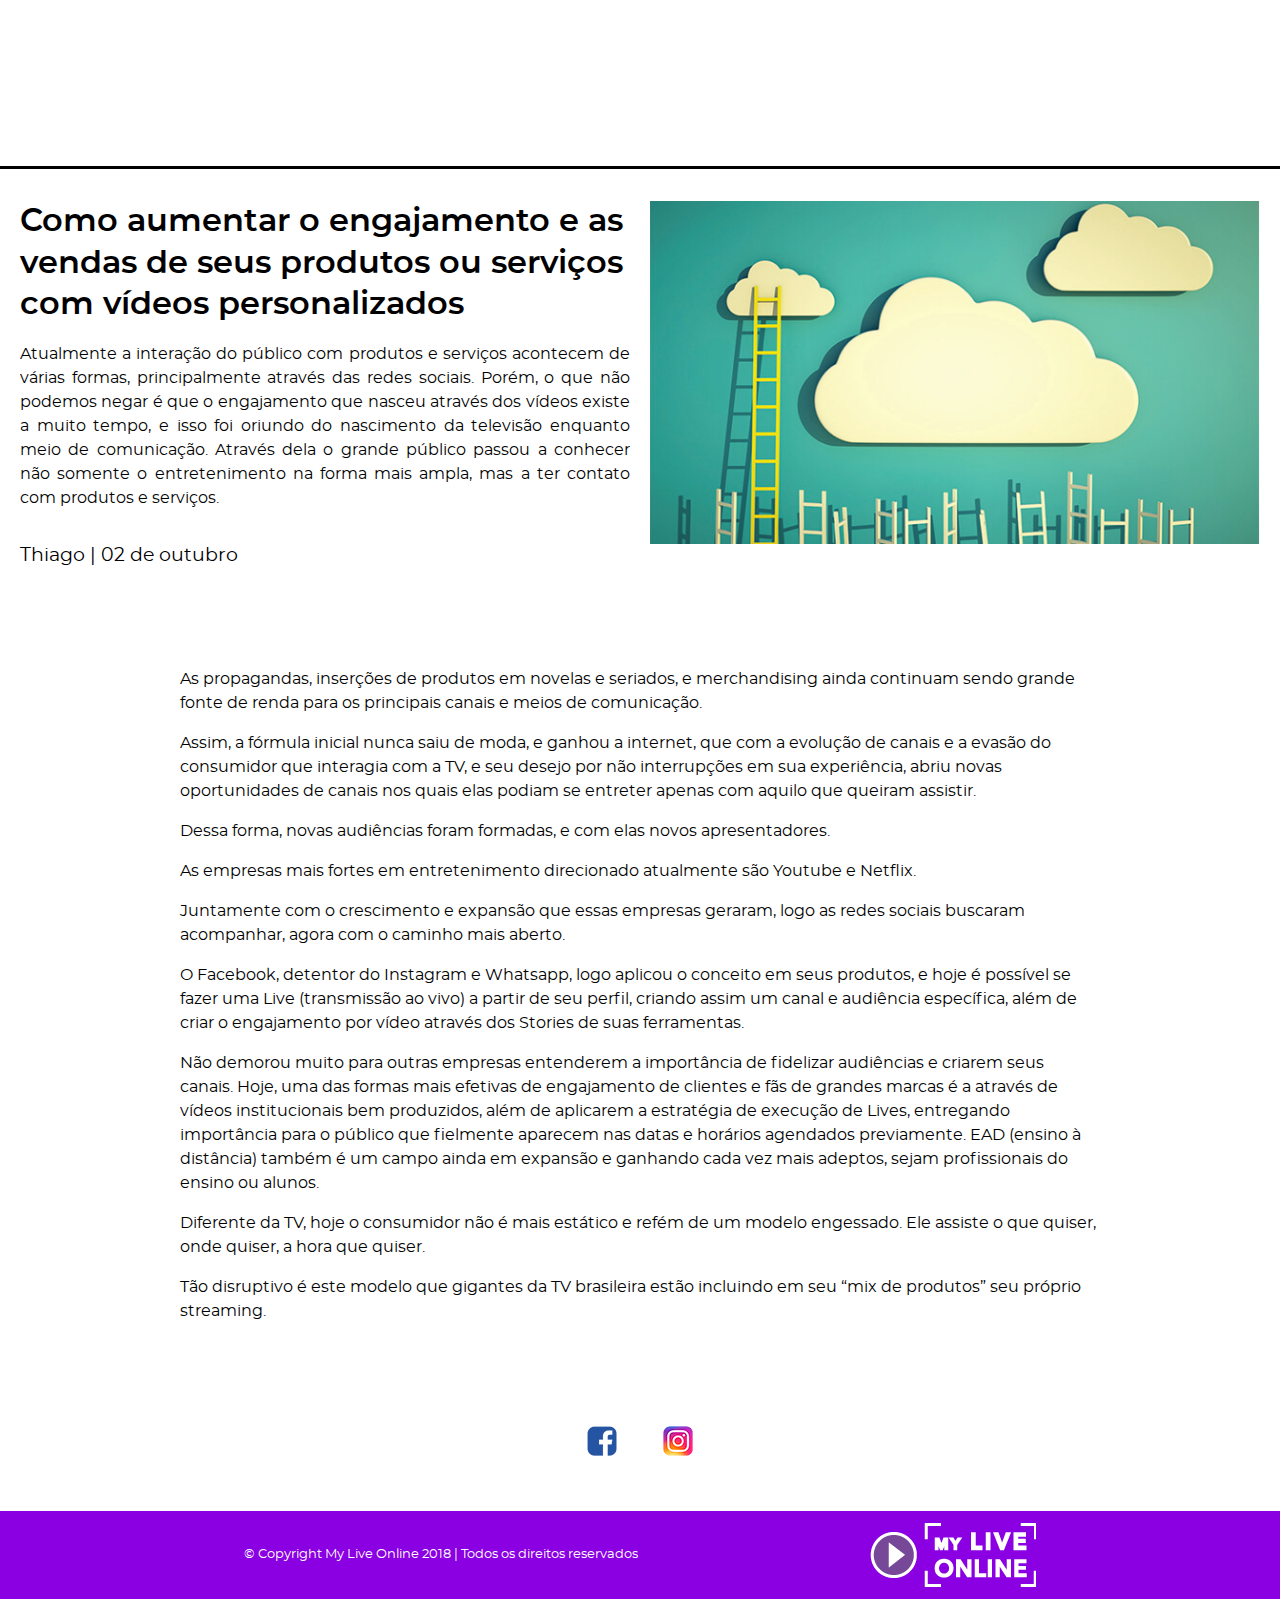
<file: post4.html>
<!DOCTYPE html>
<html lang="pt-br">

<head>
    <meta charset="UTF-8">
    <meta name="viewport" content="width=device-width, initial-scale=1.0">
    <meta http-equiv="X-UA-Compatible" content="ie=edge">
    <title>Como aumentar o engajamento e as vendas de seus produtos ou serviços com vídeos personalizados | MyLiveOnline</title>
    <link rel="stylesheet" href="css/style.css">
    <link rel="shortcut icon" type="image/png" href="img/favicon.png">
    <meta name="theme-color" content="#8a00e2">
    <meta property="og:url" content="http://myliveonline.com.br/post4.html" />
    <meta property="og:type" content="article" />
    <meta property="og:title" content="Como aumentar o engajamento e as vendas de seus produtos ou serviços com vídeos personalizados" />
    <meta property="og:description" content="Atualmente a interação do público com produtos e serviços acontecem de várias formas, principalmente através das redes sociais." />
    <meta property="og:image" content="http://myliveonline.com.br/img/post4.jpg" />
    <meta property="og:locale" content="pt_BR" />
    <!-- Facebook Pixel Code -->
    <script>
        !function(f,b,e,v,n,t,s)
        {if(f.fbq)return;n=f.fbq=function(){n.callMethod?
        n.callMethod.apply(n,arguments):n.queue.push(arguments)};
        if(!f._fbq)f._fbq=n;n.push=n;n.loaded=!0;n.version='2.0';
        n.queue=[];t=b.createElement(e);t.async=!0;
        t.src=v;s=b.getElementsByTagName(e)[0];
        s.parentNode.insertBefore(t,s)}(window,document,'script',
        'https://connect.facebook.net/en_US/fbevents.js');
        fbq('init', '306272146853650');
        fbq('track', 'PageView');
    </script>
    <noscript>
            <img height="1" width="1"
            src="https://www.facebook.com/tr?id=306272146853650&ev=PageView
            &noscript=1"/>
    </noscript>
    <!-- End Facebook Pixel Code -->
</head>

<body>
    <header class="header">
        <div class="container">
            <div class="header-content">
                    <div class="area-logo">
                            <h2>
                              <a href="http://myliveonline.com.br/"><svg id="logo" class="logo" xmlns="http://www.w3.org/2000/svg" viewBox="0 0 563.23 197.77">
                                <title>My Live Online</title>
                                <g id="purple-circle">
                                  <circle cx="98.89" cy="98.89" r="95.89" fill="#fff" stroke="#222220" stroke-miterlimit="10" stroke-width="6"/>
                                  <polygon points="77.08 44.18 147.69 98.15 77.08 153.59 77.08 44.18" fill="#fff" stroke="#222220" stroke-miterlimit="10"/>
                                </g>
                                <g id="text">
                                  <path id="letra-m" d="M259.44,49.14h8.94l8.35,22.91h.14l8.26-22.91h9V81.39h-5.67V55.47h-.09l-9.77,25.92h-4L265,55.47h-.09V81.39h-5.44Z" fill="#222220" stroke="#222220" stroke-miterlimit="10" stroke-width="4"/>
                                  <path id="letra-y" d="M315.78,67.41,303.7,49.14h7l8.09,13.58L327,49.14h6.63L321.5,67.41v14h-5.72Z" fill="#222220" stroke="#222220" stroke-miterlimit="10" stroke-width="4"/>
                                  <path id="letra-l-1" class="letra-l" d="M368.21,33.54h8.49V73.82H397v7.57H368.21Z" fill="#222220" stroke="#222220" stroke-miterlimit="10" stroke-width="4"/>
                                  <path id="letra-i-1" class="letra-i" d="M412.74,33.54h8.49V81.39h-8.49Z" fill="#222220" stroke="#222220" stroke-miterlimit="10" stroke-width="4"/>
                                  <path id="letra-v" d="M435.92,33.54h9.49l13.14,36.83h.27l13.27-36.83h9.16L462.12,81.39h-7.34Z" fill="#222220" stroke="#222220" stroke-miterlimit="10" stroke-width="4"/>
                                  <path id="letra-e-1" class="letra-e" d="M495.94,33.54h31.6V41H504.43V53.14h21.89V60.3H504.43V73.82h24.32v7.57H495.94Z" fill="#222220" stroke="#222220" stroke-miterlimit="10" stroke-width="4"/>
                                  <path id="letra-o" d="M309.79,138.51a26.32,26.32,0,0,1-1.92,10.17,24.14,24.14,0,0,1-5.29,8,23.79,23.79,0,0,1-8,5.2,28.27,28.27,0,0,1-20.17,0,23.33,23.33,0,0,1-13.24-13.18,28.5,28.5,0,0,1,0-20.41,23,23,0,0,1,5.25-7.91,24,24,0,0,1,8-5.11,28.85,28.85,0,0,1,20.17,0,23.88,23.88,0,0,1,8,5.11,23.24,23.24,0,0,1,5.29,7.91A26.46,26.46,0,0,1,309.79,138.51Zm-7.21,0a21.41,21.41,0,0,0-1.28-7.41,18.62,18.62,0,0,0-3.64-6.11,16.93,16.93,0,0,0-5.69-4.16,19.16,19.16,0,0,0-15,0,16.48,16.48,0,0,0-5.65,4.16,19.08,19.08,0,0,0-3.61,6.11,21.41,21.41,0,0,0-1.28,7.41,21.8,21.8,0,0,0,1.28,7.5,18.43,18.43,0,0,0,3.64,6.12,16.93,16.93,0,0,0,5.66,4.08,17.71,17.71,0,0,0,7.41,1.49,18.2,18.2,0,0,0,7.48-1.49,16.78,16.78,0,0,0,5.72-4.08A18.26,18.26,0,0,0,301.3,146,21.8,21.8,0,0,0,302.58,138.51Z" fill="#222220" stroke="#222220" stroke-miterlimit="10" stroke-width="4"/>
                                  <path id="letra-n-1" class="letra-n" d="M357,152.9h.14V114.65h6.67V162.5H355.4l-25.2-39.07h-.13V162.5H323.4V114.65h8.69Z" fill="#222220" stroke="#222220" stroke-miterlimit="10" stroke-width="4"/>
                                  <path id="letra-l-2" class="letra-l" d="M386.59,156.55h21.29v5.95h-28V114.65h6.67Z" fill="#222220" stroke="#222220" stroke-miterlimit="10" stroke-width="4"/>
                                  <path id="letra-i-2" class="letra-i" d="M425.53,162.5h-6.67V114.65h6.67Z" fill="#222220" stroke="#222220" stroke-miterlimit="10" stroke-width="4"/>
                                  <path id="letra-n-2" class="letra-n" d="M475.25,152.9h.13V114.65h6.67V162.5h-8.42l-25.2-39.07h-.13V162.5h-6.67V114.65h8.69Z" fill="#222220" stroke="#222220" stroke-miterlimit="10" stroke-width="4"/>
                                  <path id="letra-e-2" class="letra-e" d="M504.82,156.55h24.93v5.95h-31.6V114.65h30.59v5.88H504.82v14.33h22.5v5.74h-22.5Z" fill="#222220" stroke="#222220" stroke-miterlimit="10" stroke-width="4"/>
                                </g>
                                <g id="corners">
                                  <rect x="226.74" y="3" width="8.82" height="48.24" fill="#181713"/>
                                  <rect x="246.68" y="-16.71" width="8.82" height="48.24" transform="translate(243.68 258.49) rotate(-90)" fill="#181713"/>
                                  <rect x="534.7" y="-16.6" width="8.82" height="48.24" transform="translate(546.63 -531.59) rotate(90)" fill="#181713"/>
                                  <rect x="554.41" y="3.34" width="8.82" height="48.24" fill="#181713"/>
                                  <rect x="554.36" y="146.76" width="8.82" height="48.24" transform="translate(1117.54 341.76) rotate(180)" fill="#181713"/>
                                  <rect x="534.42" y="166.47" width="8.82" height="48.24" transform="translate(729.42 -348.24) rotate(90)" fill="#181713"/>
                                  <rect x="246.45" y="166.47" width="8.82" height="48.24" transform="translate(60.27 441.45) rotate(-90)" fill="#181713"/>
                                  <rect x="226.74" y="146.54" width="8.82" height="48.24" transform="translate(462.3 341.31) rotate(180)" fill="#181713"/>
                                </g>
                              </svg>

                              <span class="alt-logo">MyLiveOnline</span>
                              </a>
                            </h2>
                    </div>
            </div>
        </div>
    </header>

    <main class="main">
        <div class="container">
            <div class="area-destaque">
                <div class="area-destaque--texto">
                    <h1 class="titulo">Como aumentar o engajamento e as vendas de seus produtos ou serviços com vídeos personalizados</h1>

                    <p>Atualmente a interação do público com produtos e serviços acontecem de várias formas,
                        principalmente através das redes sociais. Porém, o que não podemos negar é que o engajamento
                        que nasceu através dos vídeos existe a muito tempo, e isso foi oriundo do nascimento da
                        televisão enquanto meio de comunicação. Através dela o grande público passou a conhecer não
                        somente o entretenimento na forma mais ampla, mas a ter contato com produtos e serviços.</p>
                    <p class="metadata">Thiago | 02 de outubro</p>
                </div>

                <img class="area-destaque--img" src="img/post4.jpg" alt="Descrição da imagem">
            </div>

            <div class="area-conteudo">

                <p>As propagandas, inserções de produtos em novelas e seriados, e merchandising ainda continuam sendo
                    grande fonte de renda para os principais canais e meios de comunicação.</p>

                <p>Assim, a fórmula inicial nunca saiu de moda, e ganhou a internet, que com a evolução de canais e a
                    evasão do consumidor que interagia com a TV, e seu desejo por não interrupções em sua experiência,
                    abriu novas oportunidades de canais nos quais elas podiam se entreter apenas com aquilo que queiram
                    assistir.</p>

                <p>Dessa forma, novas audiências foram formadas, e com elas novos apresentadores.</p>

                <p>As empresas mais fortes em entretenimento direcionado atualmente são Youtube e Netflix.</p>

                <p>Juntamente com o crescimento e expansão que essas empresas geraram, logo as redes sociais buscaram
                    acompanhar, agora com o caminho mais aberto.</p>

                <p>O Facebook, detentor do Instagram e Whatsapp, logo aplicou o conceito em seus produtos, e hoje é
                    possível se fazer uma Live (transmissão ao vivo) a partir de seu perfil, criando assim um canal e
                    audiência específica, além de criar o engajamento por vídeo através dos Stories de suas
                    ferramentas.</p>

                <p>Não demorou muito para outras empresas entenderem a importância de fidelizar audiências e criarem
                    seus canais.
                    Hoje, uma das formas mais efetivas de engajamento de clientes e fãs de grandes marcas é a através
                    de vídeos institucionais bem produzidos, além de aplicarem a estratégia de execução de Lives,
                    entregando importância para o público que fielmente aparecem nas datas e horários agendados
                    previamente. EAD (ensino à distância) também é um campo ainda em expansão e ganhando cada vez mais
                    adeptos, sejam profissionais do ensino ou alunos.</p>

                <p>Diferente da TV, hoje o consumidor não é mais estático e refém de um modelo engessado. Ele assiste o
                    que quiser, onde quiser, a hora que quiser.</p>

                <p>Tão disruptivo é este modelo que gigantes da TV brasileira estão incluindo em seu “mix de produtos”
                    seu próprio streaming.</p>

            </div>

        </div>

    </main>

    <footer class="footer">
      <div class="container">

        <section class="footer-content">

          <div class="footer--social">
            <a href="https://www.facebook.com/myliveonline.oficial" title="Curta nossa página do Facebook" target="_blank"><img
                src="img/facebook-icon.png" alt="Ícone do Facebook"></a>
            <a href="https://www.instagram.com/myliveonline/" title="Nos siga no Instagram" target="_blank"><img src="img/instagram-icon.png"
                alt="Ícone do Instagram"></a>
          </div>
        </section>
      </div>
      <div class="copyright">
        <p>&copy; Copyright My Live Online 2018 | Todos os direitos reservados</p>

        <img class="logo" src="img/logo-mylive-branco.png" alt="Logo do MyLiveOnline">

      </div>
    </footer>

  </body>

</html>
</file>
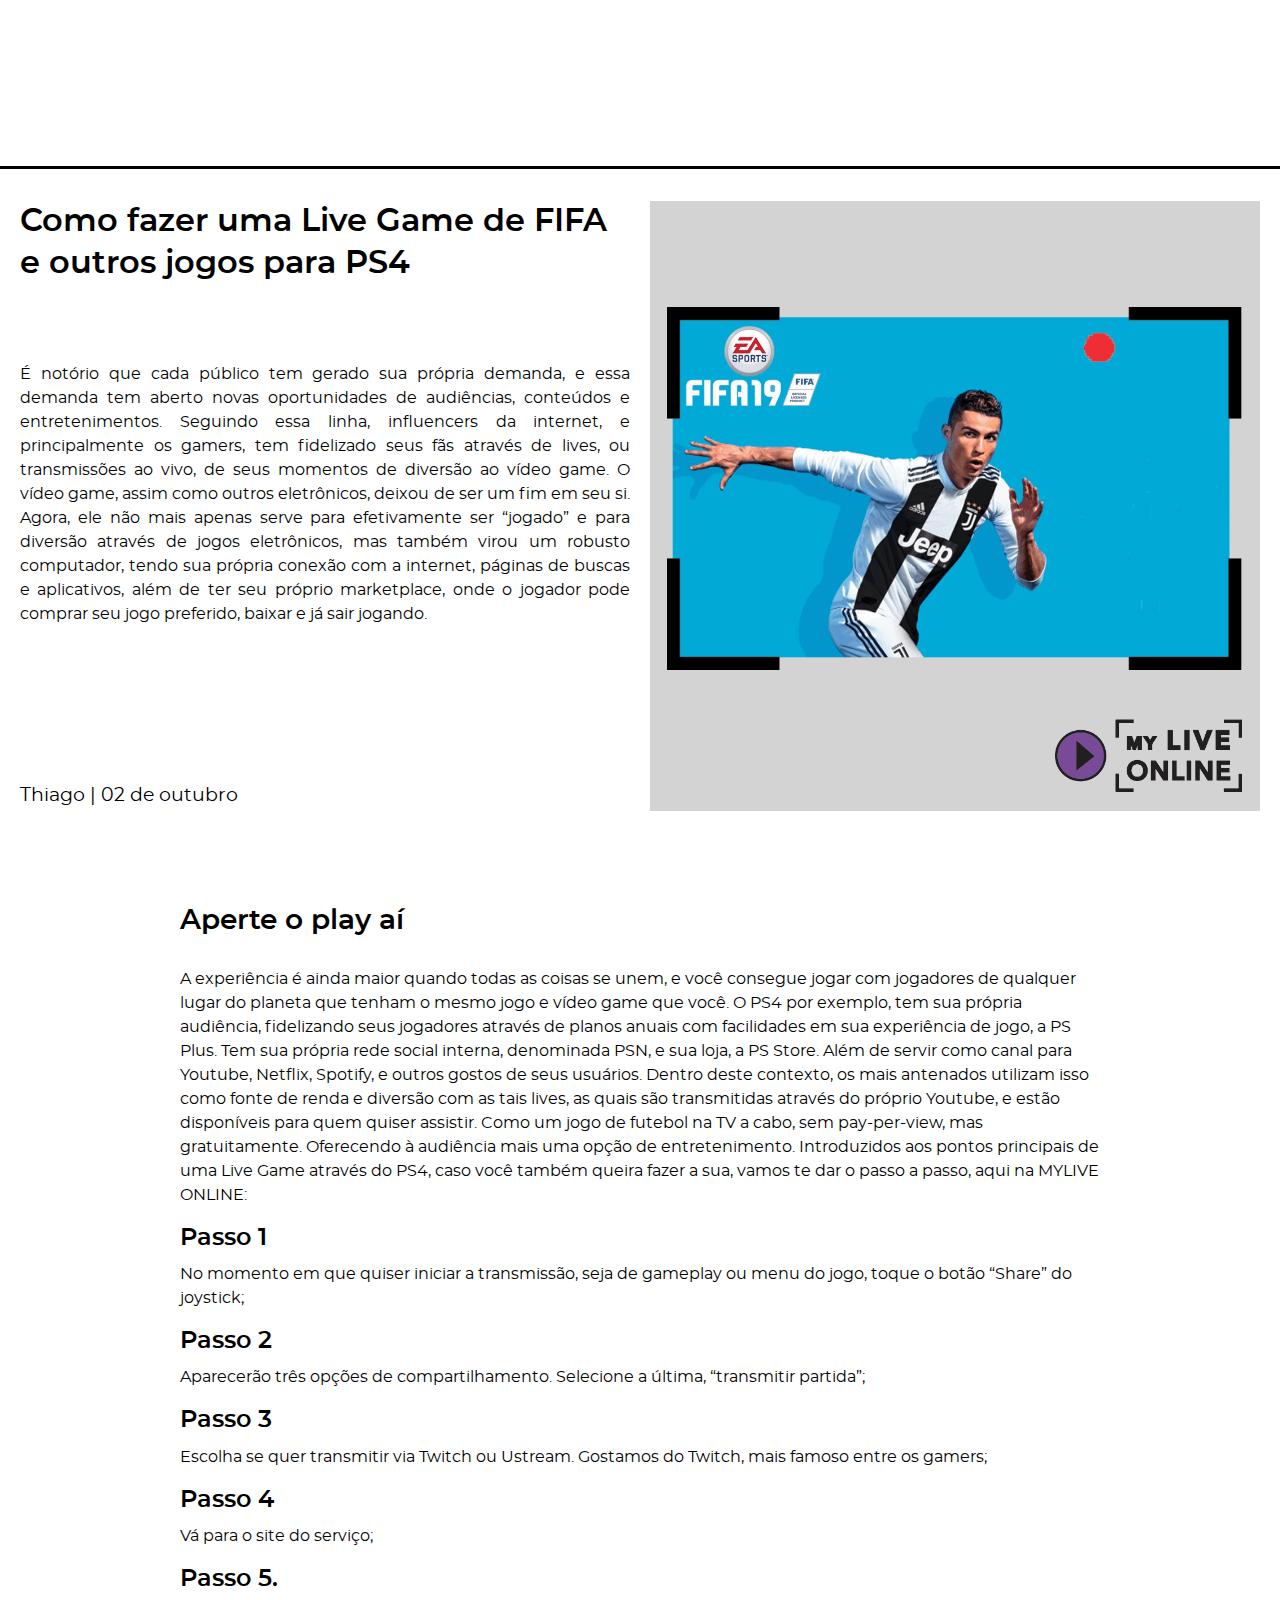
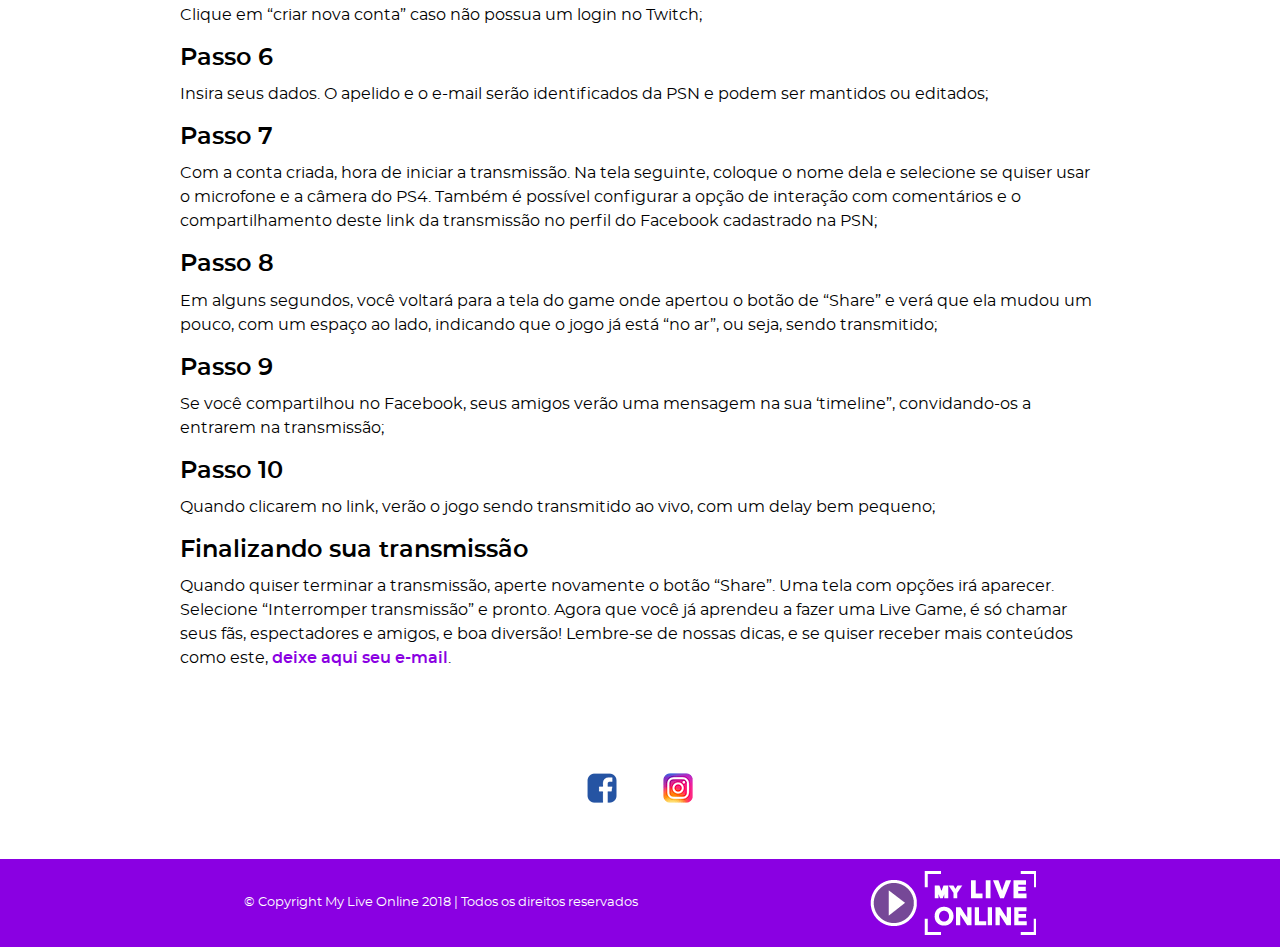
<file: post5.html>
<!DOCTYPE html>
<html lang="pt-br">

<head>
    <meta charset="UTF-8">
    <meta name="viewport" content="width=device-width, initial-scale=1.0">
    <meta http-equiv="X-UA-Compatible" content="ie=edge">
    <title>Como fazer uma Live Game de FIFA e outros jogos para PS4 | MyLiveOnline</title>
    <link rel="stylesheet" href="css/style.css">
    <link rel="shortcut icon" type="image/png" href="img/favicon.png">
    <meta name="theme-color" content="#8a00e2">
    <meta property="og:url" content="http://myliveonline.com.br/post5.html" />
    <meta property="og:type" content="article" />
    <meta property="og:title" content="Como fazer uma Live Game de FIFA e outros jogos para PS4" />
    <meta property="og:description" content="É notório que cada público tem gerado sua própria demanda, e essa demanda tem aberto novas oportunidades de audiências, conteúdos e entretenimentos." />
    <meta property="og:image" content="http://myliveonline.com.br/img/post5/19326886.png" />
    <meta property="og:locale" content="pt_BR" />

    <!-- Facebook Pixel Code -->
    <script>
      !function(f,b,e,v,n,t,s)
      {if(f.fbq)return;n=f.fbq=function(){n.callMethod?
      n.callMethod.apply(n,arguments):n.queue.push(arguments)};
      if(!f._fbq)f._fbq=n;n.push=n;n.loaded=!0;n.version='2.0';
      n.queue=[];t=b.createElement(e);t.async=!0;
      t.src=v;s=b.getElementsByTagName(e)[0];
      s.parentNode.insertBefore(t,s)}(window,document,'script',
      'https://connect.facebook.net/en_US/fbevents.js');
      fbq('init', '306272146853650');
      fbq('track', 'PageView');
    </script>
    <noscript>
      <img height="1" width="1"
      src="https://www.facebook.com/tr?id=306272146853650&ev=PageView
      &noscript=1"/>
    </noscript>
    <!-- End Facebook Pixel Code -->
</head>

<body>
    <header class="header">
        <div class="container">
            <div class="header-content">
                    <div class="area-logo">
                            <h2>
                              <a href="http://myliveonline.com.br/"><svg id="logo" class="logo" xmlns="http://www.w3.org/2000/svg" viewBox="0 0 563.23 197.77">
                                <title>My Live Online</title>
                                <g id="purple-circle">
                                  <circle cx="98.89" cy="98.89" r="95.89" fill="#fff" stroke="#222220" stroke-miterlimit="10" stroke-width="6"/>
                                  <polygon points="77.08 44.18 147.69 98.15 77.08 153.59 77.08 44.18" fill="#fff" stroke="#222220" stroke-miterlimit="10"/>
                                </g>
                                <g id="text">
                                  <path id="letra-m" d="M259.44,49.14h8.94l8.35,22.91h.14l8.26-22.91h9V81.39h-5.67V55.47h-.09l-9.77,25.92h-4L265,55.47h-.09V81.39h-5.44Z" fill="#222220" stroke="#222220" stroke-miterlimit="10" stroke-width="4"/>
                                  <path id="letra-y" d="M315.78,67.41,303.7,49.14h7l8.09,13.58L327,49.14h6.63L321.5,67.41v14h-5.72Z" fill="#222220" stroke="#222220" stroke-miterlimit="10" stroke-width="4"/>
                                  <path id="letra-l-1" class="letra-l" d="M368.21,33.54h8.49V73.82H397v7.57H368.21Z" fill="#222220" stroke="#222220" stroke-miterlimit="10" stroke-width="4"/>
                                  <path id="letra-i-1" class="letra-i" d="M412.74,33.54h8.49V81.39h-8.49Z" fill="#222220" stroke="#222220" stroke-miterlimit="10" stroke-width="4"/>
                                  <path id="letra-v" d="M435.92,33.54h9.49l13.14,36.83h.27l13.27-36.83h9.16L462.12,81.39h-7.34Z" fill="#222220" stroke="#222220" stroke-miterlimit="10" stroke-width="4"/>
                                  <path id="letra-e-1" class="letra-e" d="M495.94,33.54h31.6V41H504.43V53.14h21.89V60.3H504.43V73.82h24.32v7.57H495.94Z" fill="#222220" stroke="#222220" stroke-miterlimit="10" stroke-width="4"/>
                                  <path id="letra-o" d="M309.79,138.51a26.32,26.32,0,0,1-1.92,10.17,24.14,24.14,0,0,1-5.29,8,23.79,23.79,0,0,1-8,5.2,28.27,28.27,0,0,1-20.17,0,23.33,23.33,0,0,1-13.24-13.18,28.5,28.5,0,0,1,0-20.41,23,23,0,0,1,5.25-7.91,24,24,0,0,1,8-5.11,28.85,28.85,0,0,1,20.17,0,23.88,23.88,0,0,1,8,5.11,23.24,23.24,0,0,1,5.29,7.91A26.46,26.46,0,0,1,309.79,138.51Zm-7.21,0a21.41,21.41,0,0,0-1.28-7.41,18.62,18.62,0,0,0-3.64-6.11,16.93,16.93,0,0,0-5.69-4.16,19.16,19.16,0,0,0-15,0,16.48,16.48,0,0,0-5.65,4.16,19.08,19.08,0,0,0-3.61,6.11,21.41,21.41,0,0,0-1.28,7.41,21.8,21.8,0,0,0,1.28,7.5,18.43,18.43,0,0,0,3.64,6.12,16.93,16.93,0,0,0,5.66,4.08,17.71,17.71,0,0,0,7.41,1.49,18.2,18.2,0,0,0,7.48-1.49,16.78,16.78,0,0,0,5.72-4.08A18.26,18.26,0,0,0,301.3,146,21.8,21.8,0,0,0,302.58,138.51Z" fill="#222220" stroke="#222220" stroke-miterlimit="10" stroke-width="4"/>
                                  <path id="letra-n-1" class="letra-n" d="M357,152.9h.14V114.65h6.67V162.5H355.4l-25.2-39.07h-.13V162.5H323.4V114.65h8.69Z" fill="#222220" stroke="#222220" stroke-miterlimit="10" stroke-width="4"/>
                                  <path id="letra-l-2" class="letra-l" d="M386.59,156.55h21.29v5.95h-28V114.65h6.67Z" fill="#222220" stroke="#222220" stroke-miterlimit="10" stroke-width="4"/>
                                  <path id="letra-i-2" class="letra-i" d="M425.53,162.5h-6.67V114.65h6.67Z" fill="#222220" stroke="#222220" stroke-miterlimit="10" stroke-width="4"/>
                                  <path id="letra-n-2" class="letra-n" d="M475.25,152.9h.13V114.65h6.67V162.5h-8.42l-25.2-39.07h-.13V162.5h-6.67V114.65h8.69Z" fill="#222220" stroke="#222220" stroke-miterlimit="10" stroke-width="4"/>
                                  <path id="letra-e-2" class="letra-e" d="M504.82,156.55h24.93v5.95h-31.6V114.65h30.59v5.88H504.82v14.33h22.5v5.74h-22.5Z" fill="#222220" stroke="#222220" stroke-miterlimit="10" stroke-width="4"/>
                                </g>
                                <g id="corners">
                                  <rect x="226.74" y="3" width="8.82" height="48.24" fill="#181713"/>
                                  <rect x="246.68" y="-16.71" width="8.82" height="48.24" transform="translate(243.68 258.49) rotate(-90)" fill="#181713"/>
                                  <rect x="534.7" y="-16.6" width="8.82" height="48.24" transform="translate(546.63 -531.59) rotate(90)" fill="#181713"/>
                                  <rect x="554.41" y="3.34" width="8.82" height="48.24" fill="#181713"/>
                                  <rect x="554.36" y="146.76" width="8.82" height="48.24" transform="translate(1117.54 341.76) rotate(180)" fill="#181713"/>
                                  <rect x="534.42" y="166.47" width="8.82" height="48.24" transform="translate(729.42 -348.24) rotate(90)" fill="#181713"/>
                                  <rect x="246.45" y="166.47" width="8.82" height="48.24" transform="translate(60.27 441.45) rotate(-90)" fill="#181713"/>
                                  <rect x="226.74" y="146.54" width="8.82" height="48.24" transform="translate(462.3 341.31) rotate(180)" fill="#181713"/>
                                </g>
                              </svg>

                              <span class="alt-logo">MyLiveOnline</span>
                              </a>
                            </h2>
                    </div>
            </div>
        </div>
    </header>

    <main class="main">
        <div class="container">
            <div class="area-destaque">
                <div class="area-destaque--texto">
                    <h1 class="titulo">Como fazer uma Live Game de FIFA e outros jogos para PS4</h1>

                    <p>É notório que cada público tem gerado sua própria demanda, e essa demanda tem aberto novas oportunidades de audiências, conteúdos e entretenimentos. Seguindo essa linha, influencers da internet, e principalmente os gamers, tem fidelizado seus fãs através de lives, ou transmissões ao vivo, de seus momentos de diversão ao vídeo game. O vídeo game, assim como outros eletrônicos, deixou de ser um fim em seu si. Agora, ele não mais apenas serve para efetivamente ser “jogado” e para diversão através de jogos eletrônicos, mas também virou um robusto computador, tendo sua própria conexão com a internet, páginas de buscas e aplicativos, além de ter seu próprio marketplace, onde o jogador pode comprar seu jogo preferido, baixar e já sair jogando.</p>
                    <p class="metadata">Thiago | 02 de outubro</p>
                </div>

                <img class="area-destaque--img" src="img/post5/FIFA.png" alt="Cristiano Ronaldo com o uniforme da Juventus num fundo azul e o logo do FIFA 19 e mais embaixo o logo da My Live Online" style="align-self: flex-start;">
            </div>

            <div class="area-conteudo">
                    <h2>Aperte o play aí</h2>
                    <p>A experiência é ainda maior quando todas as coisas se unem, e você consegue jogar com jogadores de qualquer lugar do planeta que tenham o mesmo jogo e vídeo game que você.
                        O PS4 por exemplo, tem sua própria audiência, fidelizando seus jogadores através de planos anuais com facilidades em sua experiência de jogo, a PS Plus. Tem sua própria rede social interna, denominada PSN, e sua loja, a PS Store. Além de servir como canal para Youtube, Netflix, Spotify, e outros gostos de seus usuários.
                        Dentro deste contexto, os mais antenados utilizam isso como fonte de renda e diversão com as tais lives, as quais são transmitidas através do próprio Youtube, e estão disponíveis para quem quiser assistir. Como um jogo de futebol na TV a cabo, sem pay-per-view, mas gratuitamente. Oferecendo à audiência mais uma opção de entretenimento.
                        Introduzidos aos pontos principais de uma Live Game através do PS4, caso você também queira fazer a sua, vamos te dar o passo a passo, aqui na MYLIVE ONLINE:
                        </p>

                    <h3>Passo 1</h3>
                    <p>No momento em que quiser iniciar a transmissão, seja de gameplay ou menu do jogo, toque o botão “Share” do joystick;</p>

                    <h3>Passo 2</h3>
                    <p>Aparecerão três opções de compartilhamento. Selecione a última, “transmitir partida”;</p>

                    <h3>Passo 3</h3>
                    <p>Escolha se quer transmitir via Twitch ou Ustream. Gostamos do Twitch, mais famoso entre os gamers;</p>

                    <h3>Passo 4</h3>
                    <p>Vá para o site do serviço;</p>

                    <h3> Passo 5.</h3>
                    <p> Clique em “criar nova conta” caso não possua um login no Twitch;</p>

                    <h3>Passo 6 </h3>
                    <p>Insira seus dados. O apelido e o e-mail serão identificados da PSN e podem ser mantidos ou editados;</p>

                    <h3>Passo 7</h3>
                    <p>Com a conta criada, hora de iniciar a transmissão. Na tela seguinte, coloque o nome dela e selecione se quiser usar o microfone e a câmera do PS4.
                    Também é possível configurar a opção de interação com comentários e o compartilhamento deste link da transmissão no perfil do Facebook cadastrado na PSN;</p>

                    <h3>Passo 8</h3>
                    <p>Em alguns segundos, você voltará para a tela do game onde apertou o botão de “Share” e verá que ela mudou um pouco, com um espaço ao lado,
                    indicando que o jogo já está “no ar”, ou seja, sendo transmitido;</p>

                    <h3>Passo 9</h3>
                    <p>Se você compartilhou no Facebook, seus amigos verão uma mensagem na sua ‘timeline”, convidando-os a entrarem na transmissão;</p>

                    <h3>Passo 10</h3>
                    <p>Quando clicarem no link, verão o jogo sendo transmitido ao vivo, com um delay bem pequeno;</p>

                    <h3>Finalizando sua transmissão</h3>

                    <p>Quando quiser terminar a transmissão, aperte novamente o botão “Share”. Uma tela com opções irá aparecer. Selecione “Interromper transmissão” e pronto.
                        Agora que você já aprendeu a fazer uma Live Game, é só chamar seus fãs, espectadores e amigos, e boa diversão!
                        Lembre-se de nossas dicas, e se quiser receber mais conteúdos como este, <a href="http://myliveonline.com.br/">deixe aqui seu e-mail</a>.
                    </p>


            </div>

        </div>

    </main>

    <footer class="footer">
      <div class="container">

        <section class="footer-content">

          <div class="footer--social">
            <a href="https://www.facebook.com/myliveonline.oficial" title="Curta nossa página do Facebook" target="_blank"><img
                src="img/facebook-icon.png" alt="Ícone do Facebook"></a>
            <a href="https://www.instagram.com/myliveonline/" title="Nos siga no Instagram" target="_blank"><img src="img/instagram-icon.png"
                alt="Ícone do Instagram"></a>
          </div>
        </section>
      </div>
      <div class="copyright">
        <p>&copy; Copyright My Live Online 2018 | Todos os direitos reservados</p>

        <img class="logo" src="img/logo-mylive-branco.png" alt="Logo do MyLiveOnline">

      </div>
    </footer>

  </body>

</html>
</file>
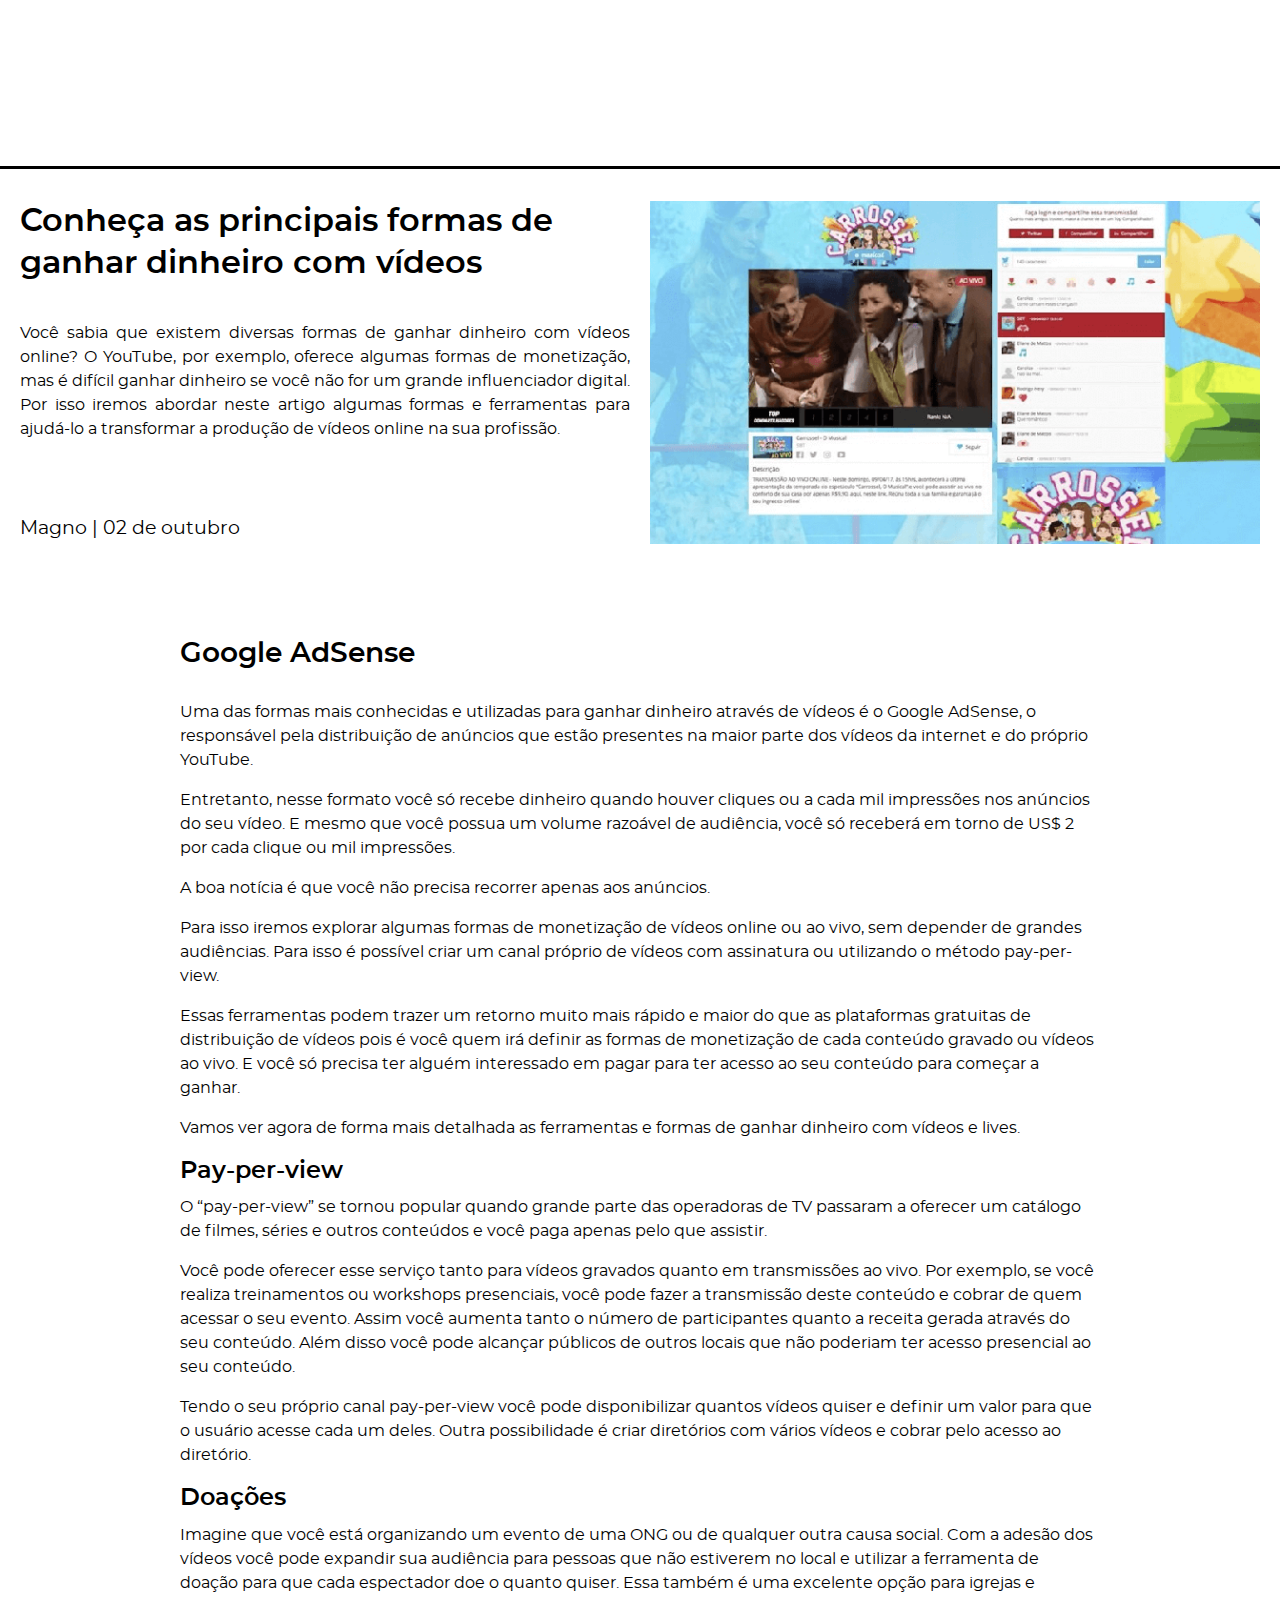
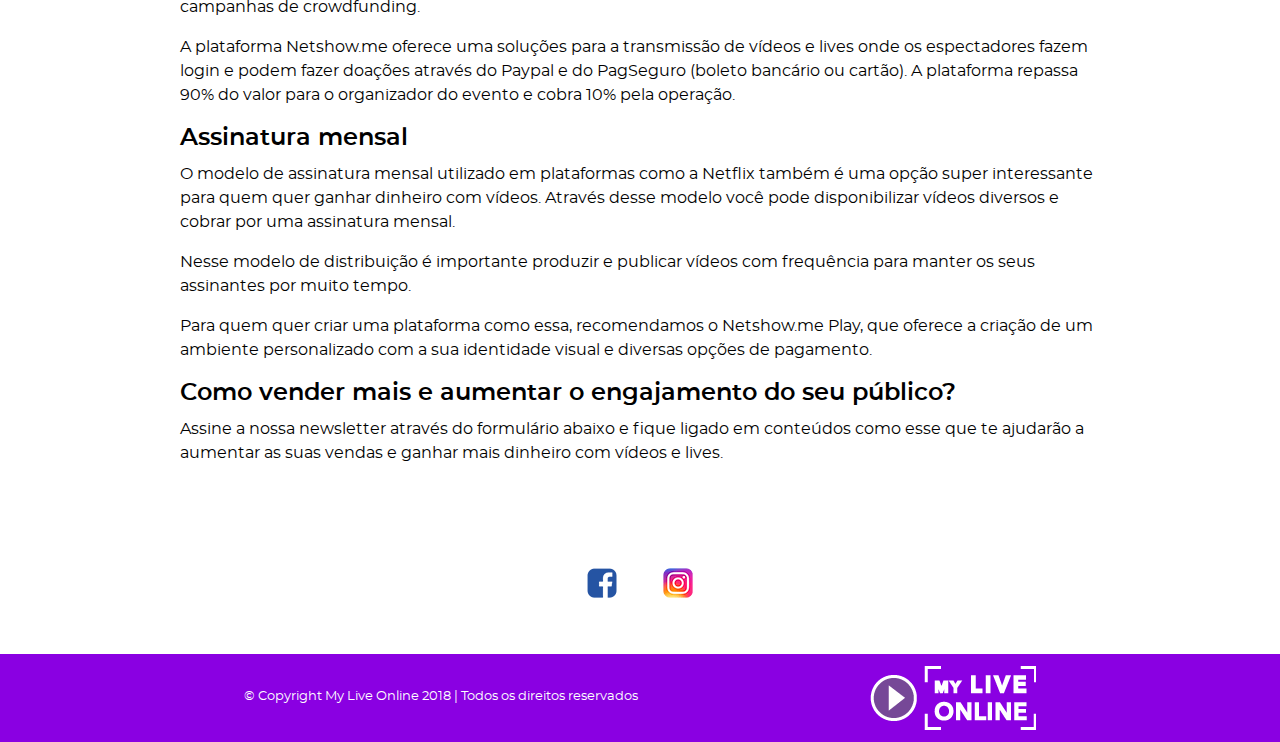
<file: post6.html>
<!DOCTYPE html>
<html lang="pt-br">

<head>
    <meta charset="UTF-8">
    <meta name="viewport" content="width=device-width, initial-scale=1.0">
    <meta http-equiv="X-UA-Compatible" content="ie=edge">
    <title>Conheça as principais formas de ganhar dinheiro com vídeos | MyLiveOnline</title>
    <link rel="stylesheet" href="css/style.css">
    <link rel="shortcut icon" type="image/png" href="img/favicon.png">
    <meta name="theme-color" content="#8a00e2">
    <meta property="og:url" content="http://myliveonline.com.br/post6.html" />
    <meta property="og:type" content="article" />
    <meta property="og:title" content="Conheça as principais formas de ganhar dinheiro com vídeos" />
    <meta property="og:description" content="Você sabia que existem diversas formas de ganhar dinheiro com vídeos online? O YouTube, por exemplo,
        oferece algumas formas de monetização, mas é difícil ganhar dinheiro se você não for um grande influenciador digital." />
    <meta property="og:image" content="http://myliveonline.com.br/img/post6/como-ganhar-dinheiro-com-seus-videos.png" />
    <meta property="og:locale" content="pt_BR" />

    <!-- Facebook Pixel Code -->
    <script>
      !function(f,b,e,v,n,t,s)
      {if(f.fbq)return;n=f.fbq=function(){n.callMethod?
      n.callMethod.apply(n,arguments):n.queue.push(arguments)};
      if(!f._fbq)f._fbq=n;n.push=n;n.loaded=!0;n.version='2.0';
      n.queue=[];t=b.createElement(e);t.async=!0;
      t.src=v;s=b.getElementsByTagName(e)[0];
      s.parentNode.insertBefore(t,s)}(window,document,'script',
      'https://connect.facebook.net/en_US/fbevents.js');
      fbq('init', '306272146853650');
      fbq('track', 'PageView');
    </script>
    <noscript>        
      <img height="1" width="1"
      src="https://www.facebook.com/tr?id=306272146853650&ev=PageView
      &noscript=1"/>
    </noscript>
    <!-- End Facebook Pixel Code -->

</head>

<body>
    <header class="header">
        <div class="container">
            <div class="header-content">
                    <div class="area-logo">
                            <h2>
                              <a href="http://myliveonline.com.br/"><svg id="logo" class="logo" xmlns="http://www.w3.org/2000/svg" viewBox="0 0 563.23 197.77">
                                <title>My Live Online</title>
                                <g id="purple-circle">
                                  <circle cx="98.89" cy="98.89" r="95.89" fill="#fff" stroke="#222220" stroke-miterlimit="10" stroke-width="6"/>
                                  <polygon points="77.08 44.18 147.69 98.15 77.08 153.59 77.08 44.18" fill="#fff" stroke="#222220" stroke-miterlimit="10"/>
                                </g>
                                <g id="text">
                                  <path id="letra-m" d="M259.44,49.14h8.94l8.35,22.91h.14l8.26-22.91h9V81.39h-5.67V55.47h-.09l-9.77,25.92h-4L265,55.47h-.09V81.39h-5.44Z" fill="#222220" stroke="#222220" stroke-miterlimit="10" stroke-width="4"/>
                                  <path id="letra-y" d="M315.78,67.41,303.7,49.14h7l8.09,13.58L327,49.14h6.63L321.5,67.41v14h-5.72Z" fill="#222220" stroke="#222220" stroke-miterlimit="10" stroke-width="4"/>
                                  <path id="letra-l-1" class="letra-l" d="M368.21,33.54h8.49V73.82H397v7.57H368.21Z" fill="#222220" stroke="#222220" stroke-miterlimit="10" stroke-width="4"/>
                                  <path id="letra-i-1" class="letra-i" d="M412.74,33.54h8.49V81.39h-8.49Z" fill="#222220" stroke="#222220" stroke-miterlimit="10" stroke-width="4"/>
                                  <path id="letra-v" d="M435.92,33.54h9.49l13.14,36.83h.27l13.27-36.83h9.16L462.12,81.39h-7.34Z" fill="#222220" stroke="#222220" stroke-miterlimit="10" stroke-width="4"/>
                                  <path id="letra-e-1" class="letra-e" d="M495.94,33.54h31.6V41H504.43V53.14h21.89V60.3H504.43V73.82h24.32v7.57H495.94Z" fill="#222220" stroke="#222220" stroke-miterlimit="10" stroke-width="4"/>
                                  <path id="letra-o" d="M309.79,138.51a26.32,26.32,0,0,1-1.92,10.17,24.14,24.14,0,0,1-5.29,8,23.79,23.79,0,0,1-8,5.2,28.27,28.27,0,0,1-20.17,0,23.33,23.33,0,0,1-13.24-13.18,28.5,28.5,0,0,1,0-20.41,23,23,0,0,1,5.25-7.91,24,24,0,0,1,8-5.11,28.85,28.85,0,0,1,20.17,0,23.88,23.88,0,0,1,8,5.11,23.24,23.24,0,0,1,5.29,7.91A26.46,26.46,0,0,1,309.79,138.51Zm-7.21,0a21.41,21.41,0,0,0-1.28-7.41,18.62,18.62,0,0,0-3.64-6.11,16.93,16.93,0,0,0-5.69-4.16,19.16,19.16,0,0,0-15,0,16.48,16.48,0,0,0-5.65,4.16,19.08,19.08,0,0,0-3.61,6.11,21.41,21.41,0,0,0-1.28,7.41,21.8,21.8,0,0,0,1.28,7.5,18.43,18.43,0,0,0,3.64,6.12,16.93,16.93,0,0,0,5.66,4.08,17.71,17.71,0,0,0,7.41,1.49,18.2,18.2,0,0,0,7.48-1.49,16.78,16.78,0,0,0,5.72-4.08A18.26,18.26,0,0,0,301.3,146,21.8,21.8,0,0,0,302.58,138.51Z" fill="#222220" stroke="#222220" stroke-miterlimit="10" stroke-width="4"/>
                                  <path id="letra-n-1" class="letra-n" d="M357,152.9h.14V114.65h6.67V162.5H355.4l-25.2-39.07h-.13V162.5H323.4V114.65h8.69Z" fill="#222220" stroke="#222220" stroke-miterlimit="10" stroke-width="4"/>
                                  <path id="letra-l-2" class="letra-l" d="M386.59,156.55h21.29v5.95h-28V114.65h6.67Z" fill="#222220" stroke="#222220" stroke-miterlimit="10" stroke-width="4"/>
                                  <path id="letra-i-2" class="letra-i" d="M425.53,162.5h-6.67V114.65h6.67Z" fill="#222220" stroke="#222220" stroke-miterlimit="10" stroke-width="4"/>
                                  <path id="letra-n-2" class="letra-n" d="M475.25,152.9h.13V114.65h6.67V162.5h-8.42l-25.2-39.07h-.13V162.5h-6.67V114.65h8.69Z" fill="#222220" stroke="#222220" stroke-miterlimit="10" stroke-width="4"/>
                                  <path id="letra-e-2" class="letra-e" d="M504.82,156.55h24.93v5.95h-31.6V114.65h30.59v5.88H504.82v14.33h22.5v5.74h-22.5Z" fill="#222220" stroke="#222220" stroke-miterlimit="10" stroke-width="4"/>
                                </g>
                                <g id="corners">
                                  <rect x="226.74" y="3" width="8.82" height="48.24" fill="#181713"/>
                                  <rect x="246.68" y="-16.71" width="8.82" height="48.24" transform="translate(243.68 258.49) rotate(-90)" fill="#181713"/>
                                  <rect x="534.7" y="-16.6" width="8.82" height="48.24" transform="translate(546.63 -531.59) rotate(90)" fill="#181713"/>
                                  <rect x="554.41" y="3.34" width="8.82" height="48.24" fill="#181713"/>
                                  <rect x="554.36" y="146.76" width="8.82" height="48.24" transform="translate(1117.54 341.76) rotate(180)" fill="#181713"/>
                                  <rect x="534.42" y="166.47" width="8.82" height="48.24" transform="translate(729.42 -348.24) rotate(90)" fill="#181713"/>
                                  <rect x="246.45" y="166.47" width="8.82" height="48.24" transform="translate(60.27 441.45) rotate(-90)" fill="#181713"/>
                                  <rect x="226.74" y="146.54" width="8.82" height="48.24" transform="translate(462.3 341.31) rotate(180)" fill="#181713"/>
                                </g>
                              </svg>

                              <span class="alt-logo">MyLiveOnline</span>
                              </a>
                            </h2>
                    </div>
            </div>
        </div>
    </header>

    <main class="main">
        <div class="container">
            <div class="area-destaque">
                <div class="area-destaque--texto">
                    <h1 class="titulo">Conheça as principais formas de ganhar dinheiro com vídeos</h1>

                    <p>Você sabia que existem diversas formas de ganhar dinheiro com vídeos online? O YouTube, por exemplo,
                        oferece algumas formas de monetização, mas é difícil ganhar dinheiro se você não for um grande influenciador digital.
                        Por isso iremos abordar neste artigo algumas formas e ferramentas para ajudá-lo a transformar a produção de vídeos online na sua profissão.
                    </p>
                    <p class="metadata">Magno | 02 de outubro</p>
                </div>

                <img class="area-destaque--img" src="img/post6/como-ganhar-dinheiro-com-seus-videos.png"
                    alt="Recentemente o SBT utilizar o modelo pay-per-view para fazer a transmissão do espetáculo “Carrossel - O Musical”.">
            </div>

            <div class="area-conteudo">
                <h2>Google AdSense</h2>
                <p>Uma das formas mais conhecidas e utilizadas para ganhar dinheiro através de vídeos é o Google AdSense,
                    o responsável pela distribuição de anúncios que estão presentes na maior parte dos vídeos da internet e do próprio YouTube.</p>

                <p>Entretanto, nesse formato você só recebe dinheiro quando houver cliques ou a cada mil impressões nos anúncios do seu vídeo. E mesmo que você possua um volume razoável de audiência, você só receberá em torno de US$ 2 por cada clique ou mil impressões.</p>

                <p>A boa notícia é que você não precisa recorrer apenas aos anúncios.</p>

                <p>Para isso iremos explorar algumas formas de monetização de vídeos online ou ao vivo, sem depender de grandes audiências. Para isso é possível criar um canal próprio de vídeos com assinatura ou utilizando o método pay-per-view. </p>

                <p>Essas ferramentas podem trazer um retorno muito mais rápido e maior do que as plataformas gratuitas de distribuição de vídeos pois é você quem irá definir as formas de monetização de cada conteúdo gravado ou vídeos ao vivo. E você só precisa ter alguém interessado em pagar para ter acesso ao seu conteúdo para começar a ganhar.</p>

                <p>Vamos ver agora de forma mais detalhada as ferramentas e formas de ganhar dinheiro com vídeos e lives.</p>

                <h3>Pay-per-view</h3>

                <p>O “pay-per-view” se tornou popular quando grande parte das operadoras de TV passaram a oferecer um catálogo de filmes,
                séries e outros conteúdos e você paga apenas pelo que assistir.</p>

                <p>Você pode oferecer esse serviço tanto para vídeos gravados quanto em transmissões ao vivo. Por exemplo,
                se você realiza treinamentos ou workshops presenciais, você pode fazer a transmissão deste conteúdo e cobrar de quem acessar o seu evento.
                Assim você aumenta tanto o número de participantes quanto a receita gerada através do seu conteúdo.
                Além disso você pode alcançar públicos de outros locais que não poderiam ter acesso presencial ao seu conteúdo.</p>

                <p>Tendo o seu próprio canal pay-per-view você pode disponibilizar quantos vídeos quiser e definir um valor para que o usuário acesse cada um deles.
                Outra possibilidade é criar diretórios com vários vídeos e cobrar pelo acesso ao diretório.</p>

                <h3> Doações</h3>

                <p>Imagine que você está organizando um evento de uma ONG ou de qualquer outra causa social.
                Com a adesão dos vídeos você pode expandir sua audiência para pessoas que não estiverem no local e utilizar a ferramenta de doação para que cada espectador doe o quanto quiser.
                Essa também é uma excelente opção para igrejas e campanhas de crowdfunding.</p>

                <p>A plataforma Netshow.me oferece uma soluções para a transmissão de vídeos e lives onde os espectadores fazem login e podem fazer doações através do Paypal e do PagSeguro (boleto bancário ou cartão).
                A plataforma repassa 90% do valor para o organizador do evento e cobra 10% pela operação.</p>

                <h3>Assinatura mensal</h3>

                <p>O modelo de assinatura mensal utilizado em plataformas como a Netflix também é uma opção super interessante para quem quer ganhar dinheiro com vídeos.
                Através desse modelo você pode disponibilizar vídeos diversos e cobrar por uma assinatura mensal.</p>

                <p>Nesse modelo de distribuição é importante produzir e publicar vídeos com frequência para manter os seus assinantes por muito tempo.</p>

                <p>Para quem quer criar uma plataforma como essa, recomendamos o Netshow.me Play,
                que oferece a criação de um ambiente personalizado com a sua identidade visual e diversas opções de pagamento.</p>

                <h3> Como vender mais e aumentar o engajamento do seu público?</h3>

                <p>Assine a nossa newsletter através do formulário abaixo e fique ligado em conteúdos
                como esse que te ajudarão a aumentar as suas vendas e ganhar mais dinheiro com vídeos e lives.</p>

            </div>

        </div>

    </main>

    <footer class="footer">
      <div class="container">

        <section class="footer-content">

          <div class="footer--social">
            <a href="https://www.facebook.com/myliveonline.oficial" title="Curta nossa página do Facebook" target="_blank"><img
                src="img/facebook-icon.png" alt="Ícone do Facebook"></a>
            <a href="https://www.instagram.com/myliveonline/" title="Nos siga no Instagram" target="_blank"><img src="img/instagram-icon.png"
                alt="Ícone do Instagram"></a>
          </div>
        </section>
      </div>
      <div class="copyright">
        <p>&copy; Copyright My Live Online 2018 | Todos os direitos reservados</p>

        <img class="logo" src="img/logo-mylive-branco.png" alt="Logo do MyLiveOnline">

      </div>
    </footer>

  </body>

</html>
</file>
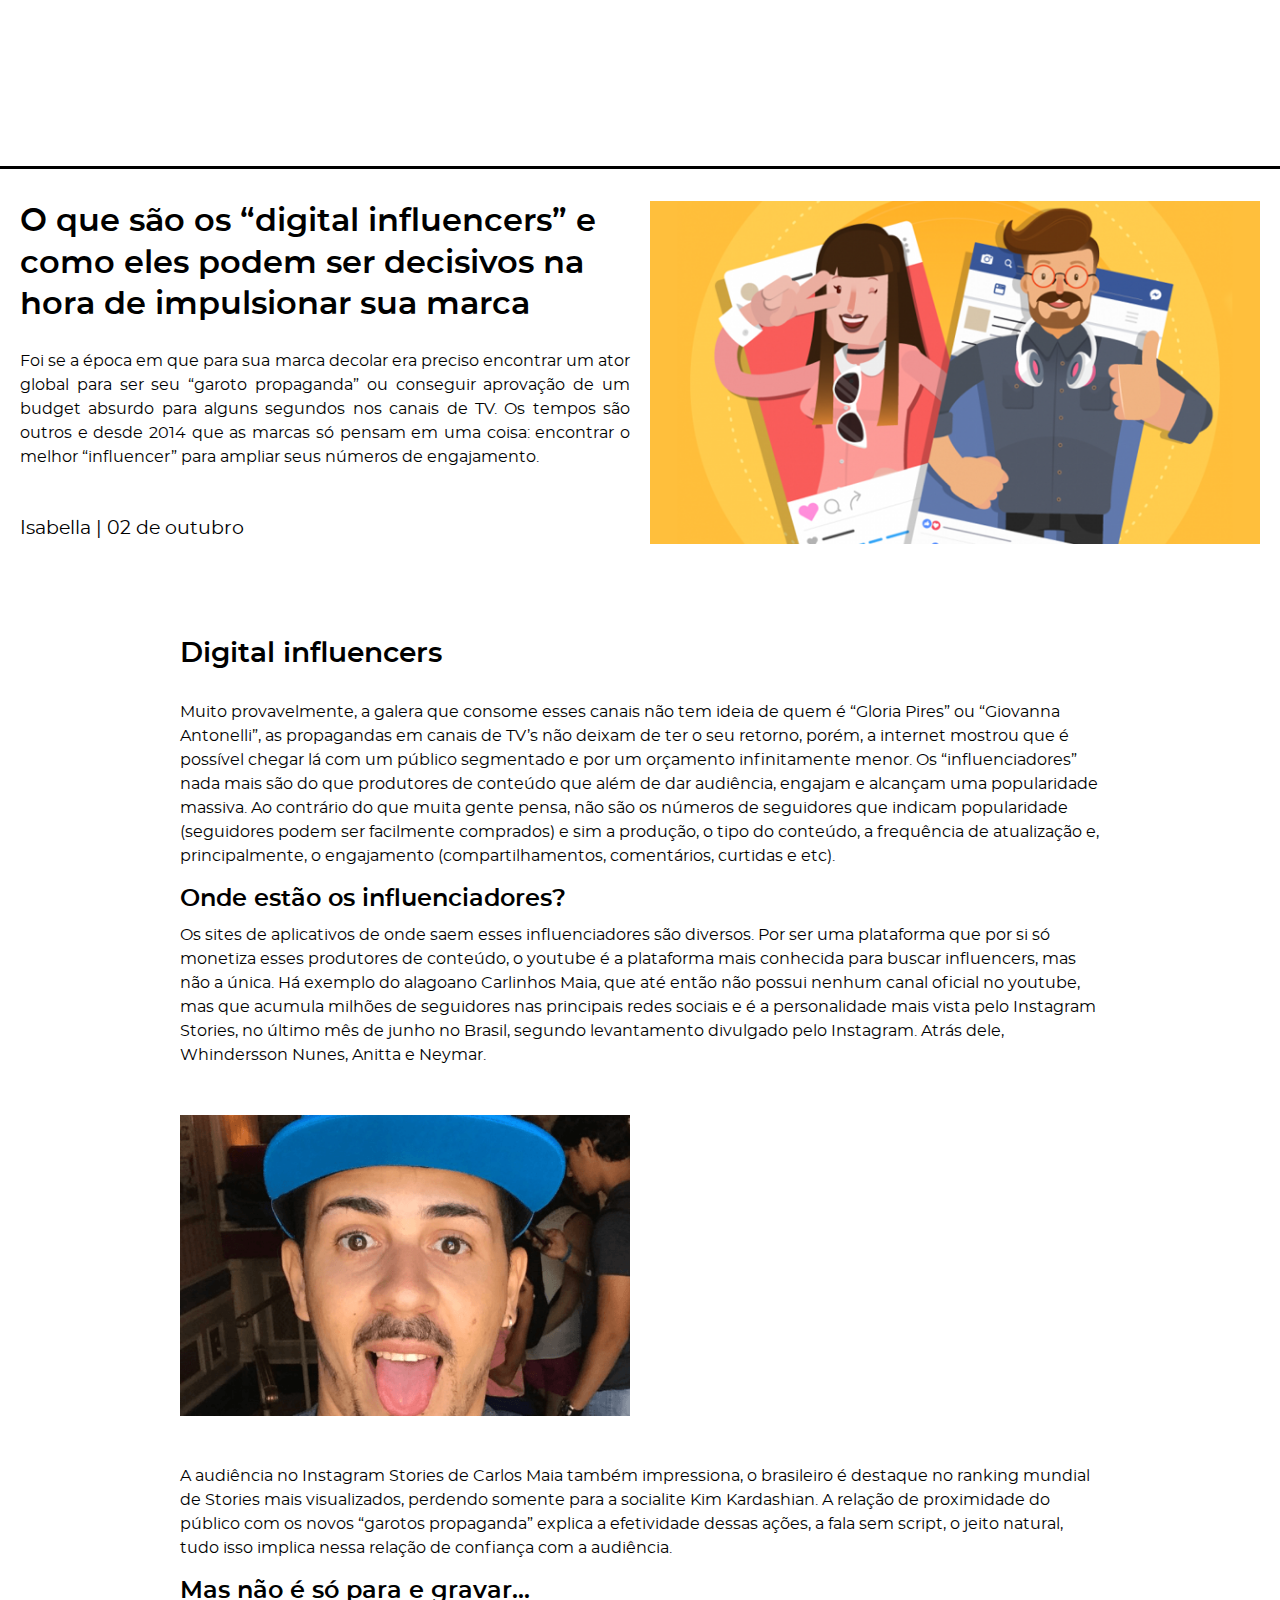
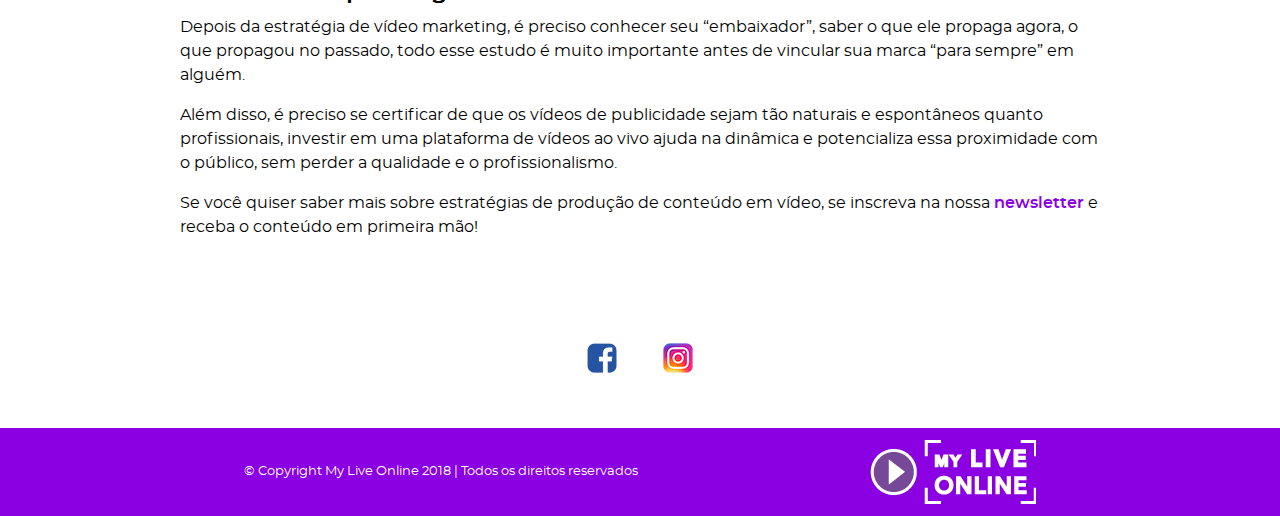
<file: post7.html>
<!DOCTYPE html>
<html lang="pt-br">

<head>
    <meta charset="UTF-8">
    <meta name="viewport" content="width=device-width, initial-scale=1.0">
    <meta http-equiv="X-UA-Compatible" content="ie=edge">
    <title>O que são os “digital influencers” e como eles podem ser decisivos na hora de impulsionar sua marca | MyLiveOnline</title>
    <link rel="stylesheet" href="css/style.css">
    <link rel="shortcut icon" type="image/png" href="img/favicon.png">
    <meta name="theme-color" content="#8a00e2">
    <meta property="og:url" content="http://myliveonline.com.br/post7.html" />
    <meta property="og:type" content="article" />
    <meta property="og:title" content="O que são os “digital influencers” e como eles podem ser decisivos na hora de impulsionar sua marca" />
    <meta property="og:description" content="Foi se a época em que para sua marca decolar era preciso encontrar um ator global para ser seu “garoto propaganda” ou conseguir aprovação de um budget absurdo para alguns segundos nos canais de TV." />
    <meta property="og:image" content="http://myliveonline.com.br/img/post7/digital-influencers.png" />
    <meta property="og:locale" content="pt_BR" />

    <!-- Facebook Pixel Code -->
    <script>
      !function(f,b,e,v,n,t,s)
      {if(f.fbq)return;n=f.fbq=function(){n.callMethod?
      n.callMethod.apply(n,arguments):n.queue.push(arguments)};
      if(!f._fbq)f._fbq=n;n.push=n;n.loaded=!0;n.version='2.0';
      n.queue=[];t=b.createElement(e);t.async=!0;
      t.src=v;s=b.getElementsByTagName(e)[0];
      s.parentNode.insertBefore(t,s)}(window,document,'script',
      'https://connect.facebook.net/en_US/fbevents.js');
      fbq('init', '306272146853650');
      fbq('track', 'PageView');
    </script>
    <noscript>
      <img height="1" width="1"
      src="https://www.facebook.com/tr?id=306272146853650&ev=PageView
      &noscript=1"/>
    </noscript>
    <!-- End Facebook Pixel Code -->
</head>

<body>
    <header class="header">
        <div class="container">
            <div class="header-content">
                    <div class="area-logo">
                            <h2>
                              <a href="http://myliveonline.com.br/"><svg id="logo" class="logo" xmlns="http://www.w3.org/2000/svg" viewBox="0 0 563.23 197.77">
                                <title>My Live Online</title>
                                <g id="purple-circle">
                                  <circle cx="98.89" cy="98.89" r="95.89" fill="#fff" stroke="#222220" stroke-miterlimit="10" stroke-width="6"/>
                                  <polygon points="77.08 44.18 147.69 98.15 77.08 153.59 77.08 44.18" fill="#fff" stroke="#222220" stroke-miterlimit="10"/>
                                </g>
                                <g id="text">
                                  <path id="letra-m" d="M259.44,49.14h8.94l8.35,22.91h.14l8.26-22.91h9V81.39h-5.67V55.47h-.09l-9.77,25.92h-4L265,55.47h-.09V81.39h-5.44Z" fill="#222220" stroke="#222220" stroke-miterlimit="10" stroke-width="4"/>
                                  <path id="letra-y" d="M315.78,67.41,303.7,49.14h7l8.09,13.58L327,49.14h6.63L321.5,67.41v14h-5.72Z" fill="#222220" stroke="#222220" stroke-miterlimit="10" stroke-width="4"/>
                                  <path id="letra-l-1" class="letra-l" d="M368.21,33.54h8.49V73.82H397v7.57H368.21Z" fill="#222220" stroke="#222220" stroke-miterlimit="10" stroke-width="4"/>
                                  <path id="letra-i-1" class="letra-i" d="M412.74,33.54h8.49V81.39h-8.49Z" fill="#222220" stroke="#222220" stroke-miterlimit="10" stroke-width="4"/>
                                  <path id="letra-v" d="M435.92,33.54h9.49l13.14,36.83h.27l13.27-36.83h9.16L462.12,81.39h-7.34Z" fill="#222220" stroke="#222220" stroke-miterlimit="10" stroke-width="4"/>
                                  <path id="letra-e-1" class="letra-e" d="M495.94,33.54h31.6V41H504.43V53.14h21.89V60.3H504.43V73.82h24.32v7.57H495.94Z" fill="#222220" stroke="#222220" stroke-miterlimit="10" stroke-width="4"/>
                                  <path id="letra-o" d="M309.79,138.51a26.32,26.32,0,0,1-1.92,10.17,24.14,24.14,0,0,1-5.29,8,23.79,23.79,0,0,1-8,5.2,28.27,28.27,0,0,1-20.17,0,23.33,23.33,0,0,1-13.24-13.18,28.5,28.5,0,0,1,0-20.41,23,23,0,0,1,5.25-7.91,24,24,0,0,1,8-5.11,28.85,28.85,0,0,1,20.17,0,23.88,23.88,0,0,1,8,5.11,23.24,23.24,0,0,1,5.29,7.91A26.46,26.46,0,0,1,309.79,138.51Zm-7.21,0a21.41,21.41,0,0,0-1.28-7.41,18.62,18.62,0,0,0-3.64-6.11,16.93,16.93,0,0,0-5.69-4.16,19.16,19.16,0,0,0-15,0,16.48,16.48,0,0,0-5.65,4.16,19.08,19.08,0,0,0-3.61,6.11,21.41,21.41,0,0,0-1.28,7.41,21.8,21.8,0,0,0,1.28,7.5,18.43,18.43,0,0,0,3.64,6.12,16.93,16.93,0,0,0,5.66,4.08,17.71,17.71,0,0,0,7.41,1.49,18.2,18.2,0,0,0,7.48-1.49,16.78,16.78,0,0,0,5.72-4.08A18.26,18.26,0,0,0,301.3,146,21.8,21.8,0,0,0,302.58,138.51Z" fill="#222220" stroke="#222220" stroke-miterlimit="10" stroke-width="4"/>
                                  <path id="letra-n-1" class="letra-n" d="M357,152.9h.14V114.65h6.67V162.5H355.4l-25.2-39.07h-.13V162.5H323.4V114.65h8.69Z" fill="#222220" stroke="#222220" stroke-miterlimit="10" stroke-width="4"/>
                                  <path id="letra-l-2" class="letra-l" d="M386.59,156.55h21.29v5.95h-28V114.65h6.67Z" fill="#222220" stroke="#222220" stroke-miterlimit="10" stroke-width="4"/>
                                  <path id="letra-i-2" class="letra-i" d="M425.53,162.5h-6.67V114.65h6.67Z" fill="#222220" stroke="#222220" stroke-miterlimit="10" stroke-width="4"/>
                                  <path id="letra-n-2" class="letra-n" d="M475.25,152.9h.13V114.65h6.67V162.5h-8.42l-25.2-39.07h-.13V162.5h-6.67V114.65h8.69Z" fill="#222220" stroke="#222220" stroke-miterlimit="10" stroke-width="4"/>
                                  <path id="letra-e-2" class="letra-e" d="M504.82,156.55h24.93v5.95h-31.6V114.65h30.59v5.88H504.82v14.33h22.5v5.74h-22.5Z" fill="#222220" stroke="#222220" stroke-miterlimit="10" stroke-width="4"/>
                                </g>
                                <g id="corners">
                                  <rect x="226.74" y="3" width="8.82" height="48.24" fill="#181713"/>
                                  <rect x="246.68" y="-16.71" width="8.82" height="48.24" transform="translate(243.68 258.49) rotate(-90)" fill="#181713"/>
                                  <rect x="534.7" y="-16.6" width="8.82" height="48.24" transform="translate(546.63 -531.59) rotate(90)" fill="#181713"/>
                                  <rect x="554.41" y="3.34" width="8.82" height="48.24" fill="#181713"/>
                                  <rect x="554.36" y="146.76" width="8.82" height="48.24" transform="translate(1117.54 341.76) rotate(180)" fill="#181713"/>
                                  <rect x="534.42" y="166.47" width="8.82" height="48.24" transform="translate(729.42 -348.24) rotate(90)" fill="#181713"/>
                                  <rect x="246.45" y="166.47" width="8.82" height="48.24" transform="translate(60.27 441.45) rotate(-90)" fill="#181713"/>
                                  <rect x="226.74" y="146.54" width="8.82" height="48.24" transform="translate(462.3 341.31) rotate(180)" fill="#181713"/>
                                </g>
                              </svg>

                              <span class="alt-logo">MyLiveOnline</span>
                              </a>
                            </h2>
                    </div>
            </div>
        </div>
    </header>

    <main class="main">
        <div class="container">
            <div class="area-destaque">
                <div class="area-destaque--texto">
                    <h1 class="titulo">O que são os “digital influencers” e como eles podem ser decisivos na hora de impulsionar sua marca</h1>

                    <p>Foi se a época em que para sua marca decolar era preciso encontrar um ator global para ser seu “garoto propaganda” ou conseguir aprovação de um budget absurdo para alguns segundos nos canais de TV. Os tempos são outros e desde 2014 que as marcas só pensam em uma coisa: encontrar o melhor “influencer” para ampliar seus números de engajamento.
                    </p>
                    <p class="metadata">Isabella | 02 de outubro</p>
                </div>

                <img class="area-destaque--img" src="img/post7/digital-influencers.png"
                    alt="Descrição da imagem">
            </div>

            <div class="area-conteudo">
                <h2>Digital influencers</h2>
                <p>Muito provavelmente, a galera que consome esses canais não tem ideia de quem é “Gloria Pires” ou “Giovanna Antonelli”,
                    as propagandas em canais de TV’s não deixam de ter o seu retorno, porém,
                    a internet mostrou que é possível chegar lá com um público segmentado e por um orçamento infinitamente menor.
                    Os “influenciadores” nada mais são do que produtores de conteúdo que além de dar audiência, engajam e alcançam uma popularidade massiva.
                    Ao contrário do que muita gente pensa, não são os números de seguidores que indicam popularidade (seguidores podem ser facilmente comprados) e sim a produção,
                    o tipo do conteúdo, a frequência de atualização e, principalmente, o engajamento (compartilhamentos, comentários, curtidas e etc). </p>

                <h3>Onde estão os influenciadores? </h3>
                <p>Os sites de aplicativos de onde saem esses influenciadores são diversos. Por ser uma plataforma que por si só monetiza esses produtores de conteúdo,
                    o youtube é a plataforma mais conhecida para buscar influencers, mas não a única. Há exemplo do alagoano Carlinhos Maia, que até então não possui nenhum canal oficial no youtube,
                    mas que acumula milhões de seguidores nas principais redes sociais e é a personalidade mais vista pelo Instagram Stories, no último mês de junho no Brasil,
                    segundo levantamento divulgado pelo Instagram. Atrás dele, Whindersson Nunes, Anitta e Neymar.</p><br><br>

                <img class="area-destaque--img" src="img/post7/Onde-estao-os-influenciadores.png"
                    alt="Carlinhos Maia acumula milhões de visualizações no Instagram Stories."><br><br>


                <p>A audiência no Instagram Stories de Carlos Maia também impressiona, o brasileiro é destaque no ranking mundial de Stories mais visualizados, perdendo somente para a socialite Kim Kardashian.
                    A relação de proximidade do público com os novos “garotos propaganda” explica a efetividade dessas ações,
                    a fala sem script, o jeito natural, tudo isso implica nessa relação de confiança com a audiência.</p>

                <h3> Mas não é só para e gravar... </h3>

                <p>Depois da estratégia de vídeo marketing, é preciso conhecer seu “embaixador”, saber o que ele propaga agora,
                    o que propagou no passado, todo esse estudo é muito importante antes de vincular sua marca “para sempre” em alguém. </p>

                <p>Além disso, é preciso se certificar de que os vídeos de publicidade sejam tão naturais e espontâneos quanto profissionais,
                        investir em uma plataforma de vídeos ao vivo ajuda na dinâmica e potencializa essa proximidade com o público,
                        sem perder a qualidade e o profissionalismo.</p>

                <p>Se você quiser saber mais sobre estratégias de produção de conteúdo em vídeo,
                        se inscreva na nossa <a href="http://myliveonline.com.br/">newsletter</a> e receba o conteúdo em primeira mão!</p>

            </div>

        </div>

    </main>

    <footer class="footer">
      <div class="container">

        <section class="footer-content">

          <div class="footer--social">
            <a href="https://www.facebook.com/myliveonline.oficial" title="Curta nossa página do Facebook" target="_blank"><img
                src="img/facebook-icon.png" alt="Ícone do Facebook"></a>
            <a href="https://www.instagram.com/myliveonline/" title="Nos siga no Instagram" target="_blank"><img src="img/instagram-icon.png"
                alt="Ícone do Instagram"></a>
          </div>
        </section>
      </div>
      <div class="copyright">
        <p>&copy; Copyright My Live Online 2018 | Todos os direitos reservados</p>

        <img class="logo" src="img/logo-mylive-branco.png" alt="Logo do MyLiveOnline">

      </div>
    </footer>

  </body>

</html>
</file>
<file: css/style.css>
*,
*::before,
*::after {
  box-sizing: border-box;
  margin: 0;
  padding: 0;
}

@font-face {
  font-family: "Montserrat";
  src: url("../fonts/montserrat-bold-webfont.eot");
  src: url("../fonts/montserrat-bold-webfont.eot?#iefix")
      format("embedded-opentype"),
    url("../fonts/montserrat-bold-webfont.woff2") format("woff2"),
    url("../fonts/montserrat-bold-webfont.woff") format("woff"),
    url("../fonts/montserrat-bold-webfont.ttf") format("truetype"),
    url("../fonts/montserrat-bold-webfont.svg#montserratbold") format("svg");
  font-weight: 700;
  font-style: normal;
}

@font-face {
  font-family: "Montserrat";
  src: url("../fonts/montserrat-bolditalic-webfont.eot");
  src: url("../fonts/montserrat-bolditalic-webfont.eot?#iefix")
      format("embedded-opentype"),
    url("../fonts/montserrat-bolditalic-webfont.woff2") format("woff2"),
    url("../fonts/montserrat-bolditalic-webfont.woff") format("woff"),
    url("../fonts/montserrat-bolditalic-webfont.ttf") format("truetype"),
    url("../fonts/montserrat-bolditalic-webfont.svg#montserratbold_italic")
      format("svg");
  font-weight: 700;
  font-style: italic;
}

@font-face {
  font-family: "Montserrat";
  src: url("../fonts/montserrat-italic-webfont.eot");
  src: url("../fonts/montserrat-italic-webfont.eot?#iefix")
      format("embedded-opentype"),
    url("../fonts/montserrat-italic-webfont.woff2") format("woff2"),
    url("../fonts/montserrat-italic-webfont.woff") format("woff"),
    url("../fonts/montserrat-italic-webfont.ttf") format("truetype"),
    url("../fonts/montserrat-italic-webfont.svg#montserratitalic") format("svg");
  font-weight: normal;
  font-style: italic;
}

@font-face {
  font-family: "Montserrat";
  src: url("../fonts/montserrat-regular-webfont.eot");
  src: url("../fonts/montserrat-regular-webfont.eot?#iefix")
      format("embedded-opentype"),
    url("../fonts/montserrat-regular-webfont.woff2") format("woff2"),
    url("../fonts/montserrat-regular-webfont.woff") format("woff"),
    url("../fonts/montserrat-regular-webfont.ttf") format("truetype"),
    url("../fonts/montserrat-regular-webfont.svg#montserratregular")
      format("svg");
  font-weight: normal;
  font-style: normal;
}

@font-face {
  font-family: "Montserrat";
  src: url("../fonts/montserrat-semibold-webfont.eot");
  src: url("../fonts/montserrat-semibold-webfont.eot?#iefix")
      format("embedded-opentype"),
    url("../fonts/montserrat-semibold-webfont.woff2") format("woff2"),
    url("../fonts/montserrat-semibold-webfont.woff") format("woff"),
    url("../fonts/montserrat-semibold-webfont.ttf") format("truetype"),
    url("../fonts/montserrat-semibold-webfont.svg#montserratsemibold")
      format("svg");
  font-weight: 600;
  font-style: normal;
}

@font-face {
  font-family: "Montserrat";
  src: url("../fonts/montserrat-semibolditalic-webfont.eot");
  src: url("../fonts/montserrat-semibolditalic-webfont.eot?#iefix")
      format("embedded-opentype"),
    url("../fonts/montserrat-semibolditalic-webfont.woff2") format("woff2"),
    url("../fonts/montserrat-semibolditalic-webfont.woff") format("woff"),
    url("../fonts/montserrat-semibolditalic-webfont.ttf") format("truetype"),
    url("../fonts/montserrat-semibolditalic-webfont.svg#montserratsemibold_italic")
      format("svg");
  font-weight: 600;
  font-style: italic;
}

body {
  font-family: "Montserrat", sans-serif;
}

.container {
  max-width: 80rem;
  margin: auto;
}

.header {
  border-bottom: 0.2rem solid black;
}

.header-content {
  display: flex;
  justify-content: center;
  align-items: center;
  padding: 2rem;
  text-align: center;
}

.header-content .logo {
  margin: auto;
  height: 6rem;
}

.alt-logo {
  display: none;
}

a,
a:hover {
  text-decoration: none;
}

h1 {
  color: #9400d3;
  font-size: 2.5rem;
}

h2 {
  font-size: 2rem;
  font-weight: 600;
}

h3 {
  font-size: 1.5rem;
  font-weight: 600;
}

h4 {
  font-weight: 600;
  line-height: 1.3;
}

img {
  display: block;
  max-width: 100%;
}

ul {
  list-style-position: inside;
  margin-bottom: 1rem;
}

li {
  line-height: 1.5;
  margin-bottom: 0.5rem;
}

.col-3 {
  margin-bottom: 2rem;
}

.col-3:last-child {
  margin-bottom: 0;
}

.main .btn {
  background-color: #8a00e2;
  border-radius: 16px;
  color: #fff;
  display: block;
  padding: 1rem;
  text-align: center;
  text-transform: uppercase;
}

.purple-glow {
  animation: purple-glow 2s infinite forwards;
}

/* MAIN */

.main-content {
  padding: 2rem 1.25rem;
  display: flex;
  flex-wrap: wrap;
  justify-content: center;
  align-items: flex-start;
}

.main-content img {
  margin: auto;
}

/* FIM MAIN */

.titulo {
  color: #000000;
  font-size: 2rem;
  font-weight: 600;
  line-height: 1.3;
  margin-bottom: 2rem;
}

p {
  line-height: 1.3;
}

/* POST EM DESTAQUE */

.highlight-post h2 {
  color: #000;
  margin-bottom: 1.5rem;
}

.highlight-post .metadata {
  color: #000;
  display: inline-block;
  margin-bottom: 1rem;
}

.highlight-post p {
  color: #000;
  font-size: 1rem;
  line-height: 1.5;
}

.highlight-post .span-post {
  display: block;
  color: #8a00e2;
  font-weight: 600;
  padding: 1rem 0;
}

/* FIM POST EM DESTAQUE */

/* FORM */

.form-lateral {
  transition: transform 0.5s ease-in-out;
}

.form-lateral--header {
  background-color: #8a00e2;
  color: #fff;
  padding: 1.25rem;
  text-align: center;
}

.form-lateral--content {
  background-color: #e7e7e7;
  padding: 1.25rem;
}

.contact-form fieldset {
  border: none;
  margin-bottom: 1.5rem;
}

.contact-form label {
  display: inline-block;
  font-weight: 600;
  margin-bottom: 0.5rem;
}

.contat-form--input {
  background-color: #fff;
  border: none;
  border-radius: 0.4rem;
  font-family: "Montserrat", sans-serif;
  font-size: 1rem;
  padding: 1rem;
  width: 100%;
}

.contact-form--button {
  background-color: #8a00e2;
  border: none;
  border-radius: 0.8rem;
  color: #fff;
  cursor: pointer;
  display: block;
  font-family: "Montserrat", sans-serif;
  font-size: 1rem;
  font-weight: 600;
  line-height: 1;
  opacity: 0.8;
  padding: 1rem 1.5rem;
  text-transform: uppercase;
  width: 100%;
  transition: all 0.5s ease-in-out;
}

.contact-form--button:hover {
  opacity: 1;
  background-color: #fff;
  color: #8a00e2;
}

/* FIM FORM */

/* AREA DESTAQUE */
.area-destaque {
  display: flex;
  flex-wrap: wrap;
  align-items: center;
  padding: 2rem 1.25rem;
}

.area-destaque--texto {
  display: flex;
  flex-wrap: wrap;
  align-items: flex-start;
}

.area-destaque--texto > p {
  line-height: 1.5;
  margin-bottom: 2rem;
  font-size: 1rem;
  text-align: justify;
}

.area-destaque--texto > .metadata {
  font-size: 1.2rem;
}

.area-destaque--content h1,
.area-destaque--content img {
  margin-bottom: 1.5rem;
}

/* FIM AREA DESTAQUE */

/* AREA CONTEUDO */
.area-conteudo {
  max-width: 60rem;
  margin: auto;
  padding: 2rem 1.25rem;
}

.area-conteudo h2 {
  font-size: 1.75rem;
  font-weight: 600;
  margin-bottom: 2rem;
}

.area-conteudo h3 {
  font-size: 1.5rem;
  font-weight: 600;
  line-height: 1.3;
  margin-bottom: 0.5rem;
}

.area-conteudo h4 {
  margin-bottom: 0.5rem;
  font-size: 1.25rem;
}

.area-conteudo p {
  line-height: 1.5;
  margin-bottom: 1rem;
  font-size: 1rem;
}

.area-conteudo img {
  margin-bottom: 1rem;
}

.area-conteudo a {
  color: #8a00e2;
  font-weight: 600;
}

/* FIM AREA CONTEUDO */

/* POSTS HOME */
.posts {
  display: flex;
  flex-wrap: wrap;
  justify-content: center;
  align-items: flex-start;
  padding: 2rem 1.25rem;
}

.post {
  margin-bottom: 3rem;
}

.post h3 {
  color: #8a00e2;
  line-height: 1.3;
}

.post .metadata {
  display: inline-block;
  font-size: 0.9rem;
  margin-bottom: 2rem;
}

.post img {
  margin-bottom: 2rem;
  width: 100%;
}

.post a {
  color: #000;
  display: block;
}

.post a > * {
  transition: all 0.5s ease-in-out;
}

.post p {
  line-height: 1.5;
  font-size: 1rem;
  text-align: justify;
}

.post span {
  display: block;
  color: #8a00e2;
  font-weight: 600;
  padding: 1rem 0;
}

.span-post {
  font-size: 1rem;
}

/* FIM POSTS HOME */

/* FOOTER */

.footer-content {
  padding: 2rem 1.2rem;
}

.footer .logo {
  height: 4rem;
}

.footer--social {
  display: flex;
  justify-content: center;
  align-items: center;
}

.footer--social > a {
  border-radius: 1rem;
  display: inline-flex;
  justify-content: center;
  align-items: center;
  min-width: 4.8rem;
  min-height: 4.8rem;
  transition: all 0.5s ease-in-out;
}

.copyright {
  display: flex;
  justify-content: space-evenly;
  align-items: center;
  text-align: center;
  background-color: #8a00e2;
  color: #fff;
  padding: 0.75rem;
  font-size: 0.8rem;
}

.copyright p {
  max-width: calc(50% - 15px);
}

/* FIM FOOTER */

/* ANIMANDO O LOGO EM SVG */

.logo path,
.logo rect {
  fill: #fff;
}

.logo circle {
  stroke-dasharray: 602; /* cria um traço do tamanho do path inteiro */
  stroke-dashoffset: 602;
  animation: fill-purple 5s ease-in-out forwards, draw 5s ease-in-out 1s forwards;
}

.logo polygon {
  stroke-dasharray: 289; /* cria um traço do tamanho do path inteiro */
  stroke-dashoffset: 289;
  animation: fill-play 5s ease-in-out 2s forwards;
}

#text > path {
  animation: fill-black 5s ease-in-out 1s forwards, draw 5s ease-in-out forwards;
}

#letra-m {
  stroke-dasharray: 254; /* cria um traço do tamanho do path inteiro */
  stroke-dashoffset: 254;
}

#letra-y {
  stroke-dasharray: 123; /* cria um traço do tamanho do path inteiro */
  stroke-dashoffset: 123;
}

.letra-l {
  stroke-dasharray: 154; /* cria um traço do tamanho do path inteiro */
  stroke-dashoffset: 154;
}

.letra-i {
  stroke-dasharray: 113; /* cria um traço do tamanho do path inteiro */
  stroke-dashoffset: 113;
}

#letra-v {
  stroke-dasharray: 208; /* cria um traço do tamanho do path inteiro */
  stroke-dashoffset: 208;
}

.letra-e {
  stroke-dasharray: 252; /* cria um traço do tamanho do path inteiro */
  stroke-dashoffset: 252;
}

#letra-o {
  stroke-dasharray: 278; /* cria um traço do tamanho do path inteiro */
  stroke-dashoffset: 278;
}

.letra-n {
  stroke-dasharray: 296; /* cria um traço do tamanho do path inteiro */
  stroke-dashoffset: 296;
}

.logo rect {
  animation: fill-play 5s ease-in-out 1s forwards;
}

@keyframes draw {
  to {
    stroke-dashoffset: 0;
  }
}

@keyframes fill-purple {
  from {
    fill: #fff;
  }

  to {
    fill: #6a4993;
  }
}

@keyframes fill-black {
  from {
    fill: #fff;
  }

  to {
    fill: #222220;
  }
}

@keyframes fill-play {
  from {
    fill: #fff;
  }

  to {
    fill: #181713;
  }
}

@keyframes purple-glow {
  0% {
    box-shadow: 0 0 24px rgba(138, 0, 226, 0.6);
  }
  50% {
    box-shadow: 0 0 24px rgba(138, 0, 226, 1);
  }
  100% {
    box-shadow: 0 0 24px rgba(138, 0, 226, 0.6);
  }
}

/* MEDIA QUERY */

@media (min-width: 768px) and (max-width: 1024px) {
  .posts {
    justify-content: space-between;
    align-items: normal;
  }

  .col-3,
  .post {
    max-width: calc(97% / 2);
  }

  .post {
    display: flex;
    position: relative;
    padding-bottom: 4.8rem;
  }

  .post span {
    position: absolute;
    bottom: 0;
    left: 0;
  }
}

@media (min-width: 1025px) {
  .main-content {
    align-items: normal;
    justify-content: space-between;
  }

  .planilha-roi {
    cursor: default;
    pointer-events: none;
  }

  .posts {
    justify-content: space-between;
    align-items: normal;
  }

  .col-3,
  .post {
    max-width: calc(96% / 3);
  }

  .post {
    display: flex;
    position: relative;
    padding-bottom: 48px;
  }

  .post span {
    position: absolute;
    bottom: 0;
    left: 0;
  }

  .post a:hover h3,
  .post a:hover span {
    color: #222;
  }

  .titulo {
    margin-bottom: 1rem;
  }

  .area-destaque {
    align-items: normal;
    justify-content: space-between;
    margin-bottom: 2rem;
  }

  .area-destaque--texto {
    max-width: calc(50% - 10px);
  }

  .area-destaque--texto > .metadata {
    align-self: flex-end;
    margin-bottom: 0;
  }

  .area-destaque--img {
    align-self: flex-start;
    max-width: calc(50% - 10px);
  }

  .area-destaque--img-teste{
    max-width: calc(50% - 10px);
    max-height: calc(10% - 5px);
  }

  .area-destaque--content {
    max-width: calc(70% - 15px);
  }

  .area-destaque > .form-lateral {
    max-width: calc(30% - 15px);
  }

  .area-destaque--content img {
    margin-bottom: 0;
  }

  .area-conteudo.area-conteudo--left {
    margin: 0;
    max-width: calc(70% - 15px);
  }

  .footer--social > a:hover {
    background-color: #8a00e2;
  }

  .post h3 {
    min-height: 8rem;
  }
}

@media (min-width: 1921px) {
  .form-lateral.is-fixed {
    position: fixed;
    top: 0;
    left: 60%;
    max-width: 360px;
    transform: translateY(25%);
    box-shadow: 0 8px 12px -5px rgba(0,0,0,0.5);
  }
}

@media (min-width: 1680px) and (max-width: 1920px) {
  .form-lateral.is-fixed {
    position: fixed;
    top: 0;
    left: 65%;
    max-width: 360px;
    transform: translateY(25%);
    box-shadow: 0 8px 12px -5px rgba(0,0,0,0.5);
  }
}

@media (min-width: 1280px) and (max-width: 1679px) {
  .form-lateral.is-fixed {
    position: fixed;
    top: 0;
    left: 70%;
    max-width: 360px;
    transform: translateY(25%);
    box-shadow: 0 8px 12px -5px rgba(0,0,0,0.5);
  }
}

/* @media (-webkit-min-device-pixel-ratio: 2), (min-resolution: 192dpi) {
  body {
    font-size: 62.5%;
  }
} */
</file>
